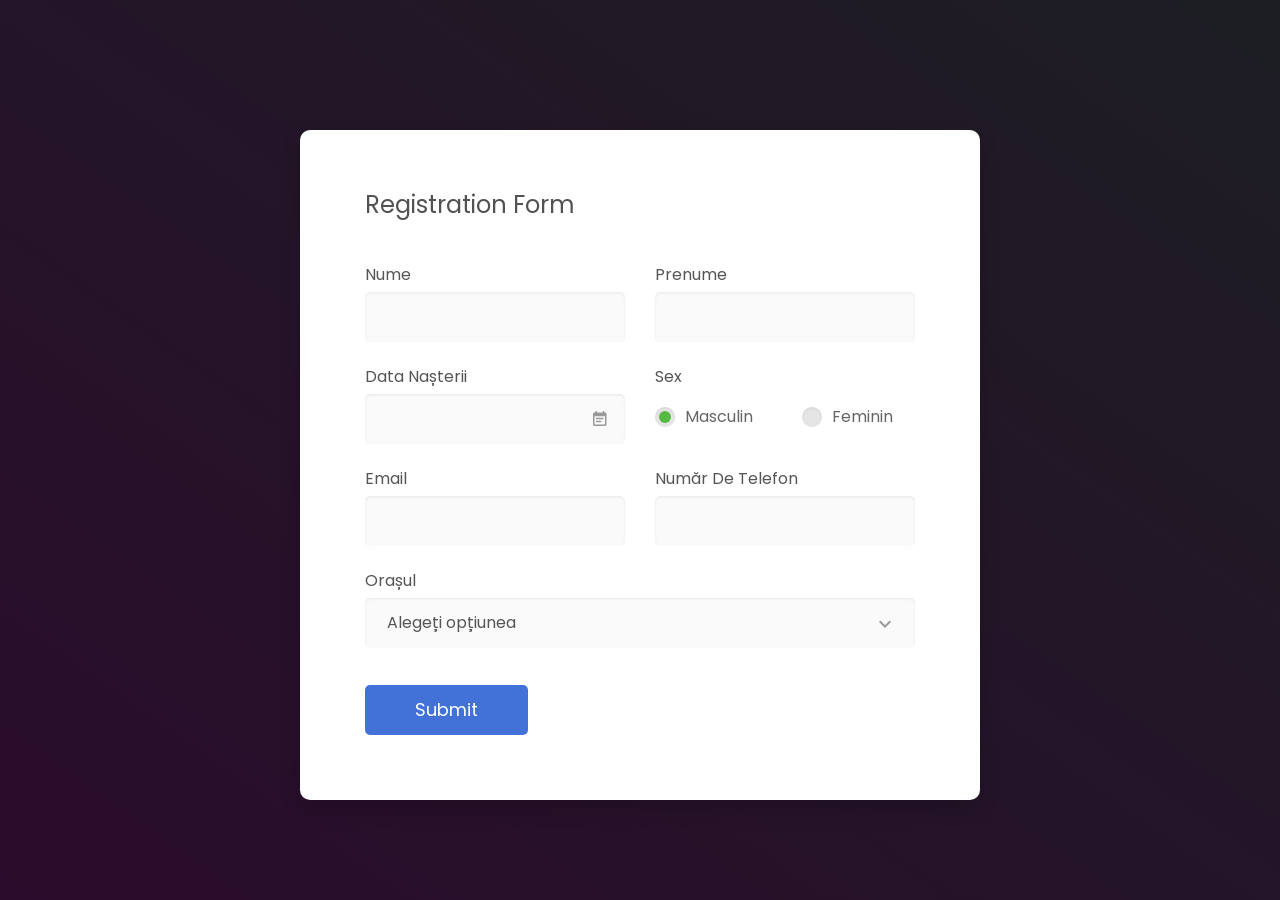
<file: login-page/index.html>
<!DOCTYPE html>
<html lang="en">

<head>
  <!-- Required meta tags-->
  <meta charset="UTF-8">
  <meta name="viewport" content="width=device-width, initial-scale=1, shrink-to-fit=no">
  <meta name="description" content="Colorlib Templates">
  <meta name="author" content="Colorlib">
  <meta name="keywords" content="Colorlib Templates">

  <!-- Title Page-->
  <title>Au Register Forms by Colorlib</title>

  <!-- Icons font CSS-->
  <link href="vendor/mdi-font/css/material-design-iconic-font.min.css" rel="stylesheet" media="all">
  <link href="vendor/font-awesome-4.7/css/font-awesome.min.css" rel="stylesheet" media="all">
  <!-- Font special for pages-->
  <link
      href="https://fonts.googleapis.com/css?family=Poppins:100,100i,200,200i,300,300i,400,400i,500,500i,600,600i,700,700i,800,800i,900,900i"
      rel="stylesheet">

  <!-- Vendor CSS-->
  <link href="vendor/select2/select2.min.css" rel="stylesheet" media="all">
  <link href="vendor/datepicker/daterangepicker.css" rel="stylesheet" media="all">

  <!-- Main CSS-->
  <link href="css/main.css" rel="stylesheet" media="all">
</head>

<body>
<div class="page-wrapper bg-gra-02 p-t-130 p-b-100 font-poppins">
  <div class="wrapper wrapper--w680">
    <div class="card card-4">
      <div class="card-body">
        <h2 class="title">Registration Form</h2>
        <form method="POST">
          <div class="row row-space">
            <div class="col-2">
              <div class="input-group">
                <label class="label">Nume</label>
                <input class="input--style-4" type="text" name="nume">
              </div>
            </div>
            <div class="col-2">
              <div class="input-group">
                <label class="label">Prenume</label>
                <input class="input--style-4" type="text" name="prenume">
              </div>
            </div>
          </div>
          <div class="row row-space">
            <div class="col-2">
              <div class="input-group">
                <label class="label">Data nașterii</label>
                <div class="input-group-icon">
                  <input class="input--style-4 js-datepicker" type="text" name="data_nasterii">
                  <i class="zmdi zmdi-calendar-note input-icon js-btn-calendar"></i>
                </div>
              </div>
            </div>
            <div class="col-2">
              <div class="input-group">
                <label class="label">Sex</label>
                <div class="p-t-10">
                  <label class="radio-container m-r-45">Masculin
                    <input type="radio" checked="checked" name="sex">
                    <span class="checkmark"></span>
                  </label>
                  <label class="radio-container">Feminin
                    <input type="radio" name="sex">
                    <span class="checkmark"></span>
                  </label>
                </div>
              </div>
            </div>
          </div>
          <div class="row row-space">
            <div class="col-2">
              <div class="input-group">
                <label class="label">Email</label>
                <input class="input--style-4" type="email" name="email">
              </div>
            </div>
            <div class="col-2">
              <div class="input-group">
                <label class="label">Număr de telefon</label>
                <input class="input--style-4" type="text" name="telefon">
              </div>
            </div>
          </div>
          <div class="input-group">
            <label class="label">Orașul</label>
            <div class="rs-select2 js-select-simple select--no-search">
              <select name="subiect">
                <option disabled="disabled" selected="selected">Alegeți opțiunea</option>
                <option>Chișinău</option>
                <option>Bălți</option>
                <option>Tiraspol</option>
                <option>Cahul</option>
                <option>Ungheni</option>
              </select>
              <div class="select-dropdown"></div>
            </div>
          </div>
          <div class="p-t-15">
            <button class="btn btn--radius-2 btn--blue" type="submit">Submit</button>
          </div>
        </form>
      </div>
    </div>
  </div>
</div>

<!-- Jquery JS-->
<script src="vendor/jquery/jquery.min.js"></script>
<!-- Vendor JS-->
<script src="vendor/select2/select2.min.js"></script>
<script src="vendor/datepicker/moment.min.js"></script>
<script src="vendor/datepicker/daterangepicker.js"></script>

<!-- Main JS-->
<script src="js/global.js"></script>

</body><!-- This templates was made by Colorlib (https://colorlib.com) -->

</html>
<!-- end document-->
</file>
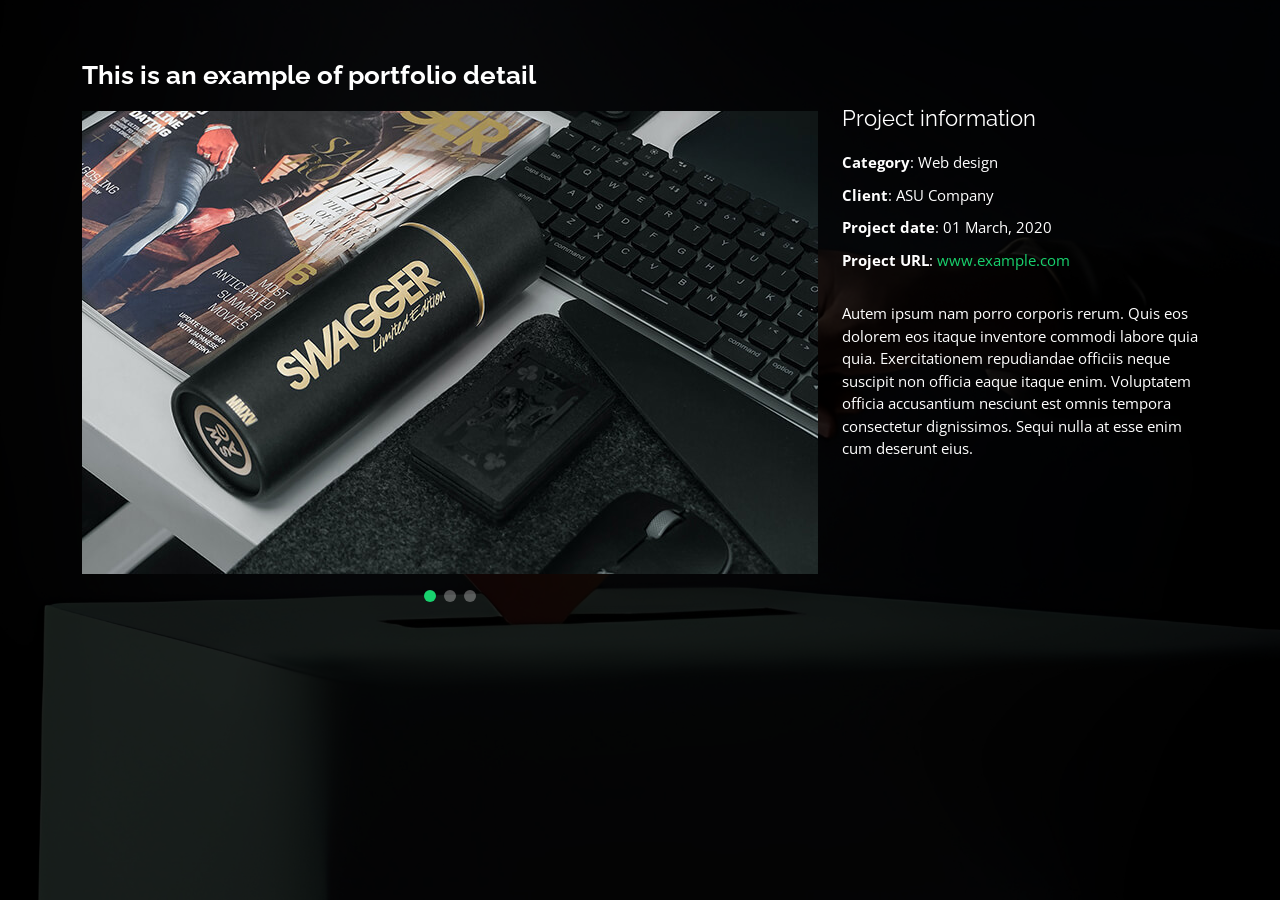
<file: portfolio-details.html>
<!DOCTYPE html>
<html lang="en">

<head>
  <meta charset="utf-8">
  <meta content="width=device-width, initial-scale=1.0" name="viewport">

  <title>Portfolio Details - Personal Bootstrap Template</title>
  <meta content="" name="description">
  <meta content="" name="keywords">

  <!-- Favicons -->
  <link href="assets/img/favicon.png" rel="icon">
  <link href="assets/img/favicon.png" rel="apple-touch-icon">

  <!-- Google Fonts -->
  <link href="https://fonts.googleapis.com/css?family=Open+Sans:300,300i,400,400i,600,600i,700,700i|Raleway:300,300i,400,400i,500,500i,600,600i,700,700i|Poppins:300,300i,400,400i,500,500i,600,600i,700,700i" rel="stylesheet">

  <!-- Vendor CSS Files -->
  <link href="assets/vendor/bootstrap/css/bootstrap.min.css" rel="stylesheet">
  <link href="assets/vendor/bootstrap-icons/bootstrap-icons.css" rel="stylesheet">
  <link href="assets/vendor/boxicons/css/boxicons.min.css" rel="stylesheet">
  <link href="assets/vendor/glightbox/css/glightbox.min.css" rel="stylesheet">
  <link href="assets/vendor/remixicon/remixicon.css" rel="stylesheet">
  <link href="assets/vendor/swiper/swiper-bundle.min.css" rel="stylesheet">

  <!-- Template Main CSS File -->
  <link href="assets/css/style.css" rel="stylesheet">

  <!-- =======================================================
  * Template Name: Personal
  * Updated: Mar 10 2023 with Bootstrap v5.2.3
  * Template URL: https://bootstrapmade.com/personal-free-resume-bootstrap-template/
  * Author: BootstrapMade.com
  * License: https://bootstrapmade.com/license/
  ======================================================== -->
</head>

<body>

  <main id="main">

    <!-- ======= Portfolio Details ======= -->
    <div id="portfolio-details" class="portfolio-details">
      <div class="container">

        <div class="row">

          <div class="col-lg-8">
            <h2 class="portfolio-title">This is an example of portfolio detail</h2>

            <div class="portfolio-details-slider swiper">
              <div class="swiper-wrapper align-items-center">

                <div class="swiper-slide">
                  <img src="assets/img/portfolio/portfolio-details-1.jpg" alt="">
                </div>

                <div class="swiper-slide">
                  <img src="assets/img/portfolio/portfolio-details-2.jpg" alt="">
                </div>

                <div class="swiper-slide">
                  <img src="assets/img/portfolio/portfolio-details-3.jpg" alt="">
                </div>

              </div>
              <div class="swiper-pagination"></div>
            </div>

          </div>

          <div class="col-lg-4 portfolio-info">
            <h3>Project information</h3>
            <ul>
              <li><strong>Category</strong>: Web design</li>
              <li><strong>Client</strong>: ASU Company</li>
              <li><strong>Project date</strong>: 01 March, 2020</li>
              <li><strong>Project URL</strong>: <a href="#">www.example.com</a></li>
            </ul>

            <p>
              Autem ipsum nam porro corporis rerum. Quis eos dolorem eos itaque inventore commodi labore quia quia. Exercitationem repudiandae officiis neque suscipit non officia eaque itaque enim. Voluptatem officia accusantium nesciunt est omnis tempora consectetur dignissimos. Sequi nulla at esse enim cum deserunt eius.
            </p>
          </div>

        </div>

      </div>
    </div><!-- End Portfolio Details -->

  </main><!-- End #main -->

  <div class="credits">
    <!-- All the links in the footer should remain intact. -->
    <!-- You can delete the links only if you purchased the pro version. -->
    <!-- Licensing information: https://bootstrapmade.com/license/ -->
    <!-- Purchase the pro version with working PHP/AJAX contact form: https://bootstrapmade.com/personal-free-resume-bootstrap-template/ -->
  </div>

  <!-- Vendor JS Files -->
  <script src="assets/vendor/purecounter/purecounter_vanilla.js"></script>
  <script src="assets/vendor/bootstrap/js/bootstrap.bundle.min.js"></script>
  <script src="assets/vendor/glightbox/js/glightbox.min.js"></script>
  <script src="assets/vendor/isotope-layout/isotope.pkgd.min.js"></script>
  <script src="assets/vendor/swiper/swiper-bundle.min.js"></script>
  <script src="assets/vendor/waypoints/noframework.waypoints.js"></script>
  <script src="assets/vendor/php-email-form/validate.js"></script>

  <!-- Template Main JS File -->
  <script src="assets/js/main.js"></script>

</body>

</html>
</file>
<file: login-page/vendor/datepicker/daterangepicker.css>
.daterangepicker {
  position: absolute;
  color: inherit;
  background-color: #fff;
  border-radius: 4px;
  width: 278px;
  padding: 4px;
  margin-top: 1px;
  top: 100px;
  left: 20px;
  /* Calendars */ }
  .daterangepicker:before, .daterangepicker:after {
    position: absolute;
    display: inline-block;
    border-bottom-color: rgba(0, 0, 0, 0.2);
    content: ''; }
  .daterangepicker:before {
    top: -7px;
    border-right: 7px solid transparent;
    border-left: 7px solid transparent;
    border-bottom: 7px solid #ccc; }
  .daterangepicker:after {
    top: -6px;
    border-right: 6px solid transparent;
    border-bottom: 6px solid #fff;
    border-left: 6px solid transparent; }
  .daterangepicker.opensleft:before {
    right: 9px; }
  .daterangepicker.opensleft:after {
    right: 10px; }
  .daterangepicker.openscenter:before {
    left: 0;
    right: 0;
    width: 0;
    margin-left: auto;
    margin-right: auto; }
  .daterangepicker.openscenter:after {
    left: 0;
    right: 0;
    width: 0;
    margin-left: auto;
    margin-right: auto; }
  .daterangepicker.opensright:before {
    left: 9px; }
  .daterangepicker.opensright:after {
    left: 10px; }
  .daterangepicker.dropup {
    margin-top: -5px; }
    .daterangepicker.dropup:before {
      top: initial;
      bottom: -7px;
      border-bottom: initial;
      border-top: 7px solid #ccc; }
    .daterangepicker.dropup:after {
      top: initial;
      bottom: -6px;
      border-bottom: initial;
      border-top: 6px solid #fff; }
  .daterangepicker.dropdown-menu {
    max-width: none;
    z-index: 3001; }
  .daterangepicker.single .ranges, .daterangepicker.single .calendar {
    float: none; }
  .daterangepicker.show-calendar .calendar {
    display: block; }
  .daterangepicker .calendar {
    display: none;
    max-width: 270px;
    margin: 4px; }
    .daterangepicker .calendar.single .calendar-table {
      border: none; }
    .daterangepicker .calendar th, .daterangepicker .calendar td {
      white-space: nowrap;
      text-align: center;
      min-width: 32px; }
  .daterangepicker .calendar-table {
    border: 1px solid #fff;
    padding: 4px;
    border-radius: 4px;
    background-color: #fff; }
  .daterangepicker table {
    width: 100%;
    margin: 0; }
  .daterangepicker td, .daterangepicker th {
    text-align: center;
    width: 20px;
    height: 20px;
    border-radius: 4px;
    border: 1px solid transparent;
    white-space: nowrap;
    cursor: pointer; }
    .daterangepicker td.available:hover, .daterangepicker th.available:hover {
      background-color: #eee;
      border-color: transparent;
      color: inherit; }
    .daterangepicker td.week, .daterangepicker th.week {
      font-size: 80%;
      color: #ccc; }
  .daterangepicker td.off, .daterangepicker td.off.in-range, .daterangepicker td.off.start-date, .daterangepicker td.off.end-date {
    background-color: #fff;
    border-color: transparent;
    color: #999; }
  .daterangepicker td.in-range {
    background-color: #ebf4f8;
    border-color: transparent;
    color: #000;
    border-radius: 0; }
  .daterangepicker td.start-date {
    border-radius: 4px 0 0 4px; }
  .daterangepicker td.end-date {
    border-radius: 0 4px 4px 0; }
  .daterangepicker td.start-date.end-date {
    border-radius: 4px; }
  .daterangepicker td.active, .daterangepicker td.active:hover {
    background-color: #357ebd;
    border-color: transparent;
    color: #fff; }
  .daterangepicker th.month {
    width: auto; }
  .daterangepicker td.disabled, .daterangepicker option.disabled {
    color: #999;
    cursor: not-allowed;
    text-decoration: line-through; }
  .daterangepicker select.monthselect, .daterangepicker select.yearselect {
    font-size: 12px;
    padding: 1px;
    height: auto;
    margin: 0;
    cursor: default; }
  .daterangepicker select.monthselect {
    margin-right: 2%;
    width: 56%; }
  .daterangepicker select.yearselect {
    width: 40%; }
  .daterangepicker select.hourselect, .daterangepicker select.minuteselect, .daterangepicker select.secondselect, .daterangepicker select.ampmselect {
    width: 50px;
    margin-bottom: 0; }
  .daterangepicker .input-mini {
    border: 1px solid #ccc;
    border-radius: 4px;
    color: #555;
    height: 30px;
    line-height: 30px;
    display: block;
    vertical-align: middle;
    margin: 0 0 5px 0;
    padding: 0 6px 0 28px;
    width: 100%; }
    .daterangepicker .input-mini.active {
      border: 1px solid #08c;
      border-radius: 4px; }
  .daterangepicker .daterangepicker_input {
    position: relative; }
    .daterangepicker .daterangepicker_input i {
      position: absolute;
      left: 8px;
      top: 8px; }
  .daterangepicker.rtl .input-mini {
    padding-right: 28px;
    padding-left: 6px; }
  .daterangepicker.rtl .daterangepicker_input i {
    left: auto;
    right: 8px; }
  .daterangepicker .calendar-time {
    text-align: center;
    margin: 5px auto;
    line-height: 30px;
    position: relative;
    padding-left: 28px; }
    .daterangepicker .calendar-time select.disabled {
      color: #ccc;
      cursor: not-allowed; }

.ranges {
  font-size: 11px;
  float: none;
  margin: 4px;
  text-align: left; }
  .ranges ul {
    list-style: none;
    margin: 0 auto;
    padding: 0;
    width: 100%; }
  .ranges li {
    font-size: 13px;
    background-color: #f5f5f5;
    border: 1px solid #f5f5f5;
    border-radius: 4px;
    color: #08c;
    padding: 3px 12px;
    margin-bottom: 8px;
    cursor: pointer; }
    .ranges li:hover {
      background-color: #08c;
      border: 1px solid #08c;
      color: #fff; }
    .ranges li.active {
      background-color: #08c;
      border: 1px solid #08c;
      color: #fff; }

/*  Larger Screen Styling */
@media (min-width: 564px) {
  .daterangepicker {
    width: auto; }
    .daterangepicker .ranges ul {
      width: 160px; }
    .daterangepicker.single .ranges ul {
      width: 100%; }
    .daterangepicker.single .calendar.left {
      clear: none; }
    .daterangepicker.single.ltr .ranges, .daterangepicker.single.ltr .calendar {
      float: left; }
    .daterangepicker.single.rtl .ranges, .daterangepicker.single.rtl .calendar {
      float: right; }
    .daterangepicker.ltr {
      direction: ltr;
      text-align: left; }
      .daterangepicker.ltr .calendar.left {
        clear: left;
        margin-right: 0; }
        .daterangepicker.ltr .calendar.left .calendar-table {
          border-right: none;
          border-top-right-radius: 0;
          border-bottom-right-radius: 0; }
      .daterangepicker.ltr .calendar.right {
        margin-left: 0; }
        .daterangepicker.ltr .calendar.right .calendar-table {
          border-left: none;
          border-top-left-radius: 0;
          border-bottom-left-radius: 0; }
      .daterangepicker.ltr .left .daterangepicker_input {
        padding-right: 12px; }
      .daterangepicker.ltr .calendar.left .calendar-table {
        padding-right: 12px; }
      .daterangepicker.ltr .ranges, .daterangepicker.ltr .calendar {
        float: left; }
    .daterangepicker.rtl {
      direction: rtl;
      text-align: right; }
      .daterangepicker.rtl .calendar.left {
        clear: right;
        margin-left: 0; }
        .daterangepicker.rtl .calendar.left .calendar-table {
          border-left: none;
          border-top-left-radius: 0;
          border-bottom-left-radius: 0; }
      .daterangepicker.rtl .calendar.right {
        margin-right: 0; }
        .daterangepicker.rtl .calendar.right .calendar-table {
          border-right: none;
          border-top-right-radius: 0;
          border-bottom-right-radius: 0; }
      .daterangepicker.rtl .left .daterangepicker_input {
        padding-left: 12px; }
      .daterangepicker.rtl .calendar.left .calendar-table {
        padding-left: 12px; }
      .daterangepicker.rtl .ranges, .daterangepicker.rtl .calendar {
        text-align: right;
        float: right; } }
@media (min-width: 730px) {
  .daterangepicker .ranges {
    width: auto; }
  .daterangepicker.ltr .ranges {
    float: left; }
  .daterangepicker.rtl .ranges {
    float: right; }
  .daterangepicker .calendar.left {
    clear: none !important; } }
</file>
<file: login-page/css/main.css>
/* ==========================================================================
   #FONT
   ========================================================================== */
.font-robo {
  font-family: "Roboto", "Arial", "Helvetica Neue", sans-serif;
}

.font-poppins {
  font-family: "Poppins", "Arial", "Helvetica Neue", sans-serif;
}

/* ==========================================================================
   #GRID
   ========================================================================== */
.row {
  display: -webkit-box;
  display: -webkit-flex;
  display: -moz-box;
  display: -ms-flexbox;
  display: flex;
  -webkit-flex-wrap: wrap;
  -ms-flex-wrap: wrap;
  flex-wrap: wrap;
}

.row-space {
  -webkit-box-pack: justify;
  -webkit-justify-content: space-between;
  -moz-box-pack: justify;
  -ms-flex-pack: justify;
  justify-content: space-between;
}

.col-2 {
  width: -webkit-calc((100% - 30px) / 2);
  width: -moz-calc((100% - 30px) / 2);
  width: calc((100% - 30px) / 2);
}

@media (max-width: 767px) {
  .col-2 {
    width: 100%;
  }
}

/* ==========================================================================
   #BOX-SIZING
   ========================================================================== */
/**
 * More sensible default box-sizing:
 * css-tricks.com/inheriting-box-sizing-probably-slightly-better-best-practice
 */
html {
  -webkit-box-sizing: border-box;
  -moz-box-sizing: border-box;
  box-sizing: border-box;
}

* {
  padding: 0;
  margin: 0;
}

*, *:before, *:after {
  -webkit-box-sizing: inherit;
  -moz-box-sizing: inherit;
  box-sizing: inherit;
}

/* ==========================================================================
   #RESET
   ========================================================================== */
/**
 * A very simple reset that sits on top of Normalize.css.
 */
body,
h1, h2, h3, h4, h5, h6,
blockquote, p, pre,
dl, dd, ol, ul,
figure,
hr,
fieldset, legend {
  margin: 0;
  padding: 0;
}

/**
 * Remove trailing margins from nested lists.
 */
li > ol,
li > ul {
  margin-bottom: 0;
}

/**
 * Remove default table spacing.
 */
table {
  border-collapse: collapse;
  border-spacing: 0;
}

/**
 * 1. Reset Chrome and Firefox behaviour which sets a `min-width: min-content;`
 *    on fieldsets.
 */
fieldset {
  min-width: 0;
  /* [1] */
  border: 0;
}

button {
  outline: none;
  background: none;
  border: none;
}

/* ==========================================================================
   #PAGE WRAPPER
   ========================================================================== */
.page-wrapper {
  min-height: 100vh;
}

body {
  font-family: "Poppins", "Arial", "Helvetica Neue", sans-serif;
  font-weight: 400;
  font-size: 14px;
}

h1, h2, h3, h4, h5, h6 {
  font-weight: 400;
}

h1 {
  font-size: 36px;
}

h2 {
  font-size: 30px;
}

h3 {
  font-size: 24px;
}

h4 {
  font-size: 18px;
}

h5 {
  font-size: 15px;
}

h6 {
  font-size: 13px;
}

/* ==========================================================================
   #BACKGROUND
   ========================================================================== */
.bg-blue {
  background: #19263d;
}

.bg-red {
  background: #3c131e;
}

.bg-gra-01 {
  background: -webkit-gradient(linear, left bottom, left top, from(#3f1e3e), to(#1c2129));
  background: -webkit-linear-gradient(bottom, #3f1e3e 0%, #1c2129 100%);
  background: -moz-linear-gradient(bottom, #3f1e3e 0%, #1c2129 100%);
  background: -o-linear-gradient(bottom, #3f1e3e 0%, #1c2129 100%);
  background: linear-gradient(to top, #3f1e3e 0%, #1c2129 100%);
}

.bg-gra-02 {
  background: -webkit-gradient(linear, left bottom, right top, from(#2a0b2b), to(#1d1e24));
  background: -webkit-linear-gradient(bottom left, #2a0b2b 0%, #1d1e24 100%);
  background: -moz-linear-gradient(bottom left, #2a0b2b 0%, #1d1e24 100%);
  background: -o-linear-gradient(bottom left, #2a0b2b 0%, #1d1e24 100%);
  background: linear-gradient(to top right, #2a0b2b 0%, #1d1e24 100%);
}



/* ==========================================================================
   #SPACING
   ========================================================================== */
.p-t-100 {
  padding-top: 100px;
}

.p-t-130 {
  padding-top: 130px;
}

.p-t-180 {
  padding-top: 180px;
}

.p-t-20 {
  padding-top: 20px;
}

.p-t-15 {
  padding-top: 15px;
}

.p-t-10 {
  padding-top: 10px;
}

.p-t-30 {
  padding-top: 30px;
}

.p-b-100 {
  padding-bottom: 100px;
}

.m-r-45 {
  margin-right: 45px;
}

/* ==========================================================================
   #WRAPPER
   ========================================================================== */
.wrapper {
  margin: 0 auto;
}

.wrapper--w960 {
  max-width: 960px;
}

.wrapper--w780 {
  max-width: 780px;
}

.wrapper--w680 {
  max-width: 680px;
}

/* ==========================================================================
   #BUTTON
   ========================================================================== */
.btn {
  display: inline-block;
  line-height: 50px;
  padding: 0 50px;
  -webkit-transition: all 0.4s ease;
  -o-transition: all 0.4s ease;
  -moz-transition: all 0.4s ease;
  transition: all 0.4s ease;
  cursor: pointer;
  font-size: 18px;
  color: #fff;
  font-family: "Poppins", "Arial", "Helvetica Neue", sans-serif;
}

.btn--radius {
  -webkit-border-radius: 3px;
  -moz-border-radius: 3px;
  border-radius: 3px;
}

.btn--radius-2 {
  -webkit-border-radius: 5px;
  -moz-border-radius: 5px;
  border-radius: 5px;
}

.btn--pill {
  -webkit-border-radius: 20px;
  -moz-border-radius: 20px;
  border-radius: 20px;
}

.btn--green {
  background: #57b846;
}

.btn--green:hover {
  background: #4dae3c;
}

.btn--blue {
  background: #4272d7;
}

.btn--blue:hover {
  background: #3868cd;
}

/* ==========================================================================
   #DATE PICKER
   ========================================================================== */
td.active {
  background-color: #2c6ed5;
}

input[type="date" i] {
  padding: 14px;
}

.table-condensed td, .table-condensed th {
  font-size: 14px;
  font-family: "Roboto", "Arial", "Helvetica Neue", sans-serif;
  font-weight: 400;
}

.daterangepicker td {
  width: 40px;
  height: 30px;
}

.daterangepicker {
  border: none;
  -webkit-box-shadow: 0px 8px 20px 0px rgba(0, 0, 0, 0.15);
  -moz-box-shadow: 0px 8px 20px 0px rgba(0, 0, 0, 0.15);
  box-shadow: 0px 8px 20px 0px rgba(0, 0, 0, 0.15);
  display: none;
  border: 1px solid #e0e0e0;
  margin-top: 5px;
}

.daterangepicker::after, .daterangepicker::before {
  display: none;
}

.daterangepicker thead tr th {
  padding: 10px 0;
}

.daterangepicker .table-condensed th select {
  border: 1px solid #ccc;
  -webkit-border-radius: 3px;
  -moz-border-radius: 3px;
  border-radius: 3px;
  font-size: 14px;
  padding: 5px;
  outline: none;
}

/* ==========================================================================
   #FORM
   ========================================================================== */
input {
  outline: none;
  margin: 0;
  border: none;
  -webkit-box-shadow: none;
  -moz-box-shadow: none;
  box-shadow: none;
  width: 100%;
  font-size: 14px;
  font-family: inherit;
}

.input--style-4 {
  line-height: 50px;
  background: #fafafa;
  -webkit-box-shadow: inset 0px 1px 3px 0px rgba(0, 0, 0, 0.08);
  -moz-box-shadow: inset 0px 1px 3px 0px rgba(0, 0, 0, 0.08);
  box-shadow: inset 0px 1px 3px 0px rgba(0, 0, 0, 0.08);
  -webkit-border-radius: 5px;
  -moz-border-radius: 5px;
  border-radius: 5px;
  padding: 0 20px;
  font-size: 16px;
  color: #666;
  -webkit-transition: all 0.4s ease;
  -o-transition: all 0.4s ease;
  -moz-transition: all 0.4s ease;
  transition: all 0.4s ease;
}

.input--style-4::-webkit-input-placeholder {
  /* WebKit, Blink, Edge */
  color: #666;
}

.input--style-4:-moz-placeholder {
  /* Mozilla Firefox 4 to 18 */
  color: #666;
  opacity: 1;
}

.input--style-4::-moz-placeholder {
  /* Mozilla Firefox 19+ */
  color: #666;
  opacity: 1;
}

.input--style-4:-ms-input-placeholder {
  /* Internet Explorer 10-11 */
  color: #666;
}

.input--style-4:-ms-input-placeholder {
  /* Microsoft Edge */
  color: #666;
}

.label {
  font-size: 16px;
  color: #555;
  text-transform: capitalize;
  display: block;
  margin-bottom: 5px;
}

.radio-container {
  display: inline-block;
  position: relative;
  padding-left: 30px;
  cursor: pointer;
  font-size: 16px;
  color: #666;
  -webkit-user-select: none;
  -moz-user-select: none;
  -ms-user-select: none;
  user-select: none;
}

.radio-container input {
  position: absolute;
  opacity: 0;
  cursor: pointer;
}

.radio-container input:checked ~ .checkmark {
  background-color: #e5e5e5;
}

.radio-container input:checked ~ .checkmark:after {
  display: block;
}

.radio-container .checkmark:after {
  top: 50%;
  left: 50%;
  -webkit-transform: translate(-50%, -50%);
  -moz-transform: translate(-50%, -50%);
  -ms-transform: translate(-50%, -50%);
  -o-transform: translate(-50%, -50%);
  transform: translate(-50%, -50%);
  width: 12px;
  height: 12px;
  -webkit-border-radius: 50%;
  -moz-border-radius: 50%;
  border-radius: 50%;
  background: #57b846;
}

.checkmark {
  position: absolute;
  top: 50%;
  -webkit-transform: translateY(-50%);
  -moz-transform: translateY(-50%);
  -ms-transform: translateY(-50%);
  -o-transform: translateY(-50%);
  transform: translateY(-50%);
  left: 0;
  height: 20px;
  width: 20px;
  background-color: #e5e5e5;
  -webkit-border-radius: 50%;
  -moz-border-radius: 50%;
  border-radius: 50%;
  -webkit-box-shadow: inset 0px 1px 3px 0px rgba(0, 0, 0, 0.08);
  -moz-box-shadow: inset 0px 1px 3px 0px rgba(0, 0, 0, 0.08);
  box-shadow: inset 0px 1px 3px 0px rgba(0, 0, 0, 0.08);
}

.checkmark:after {
  content: "";
  position: absolute;
  display: none;
}

.input-group {
  position: relative;
  margin-bottom: 22px;
}

.input-group-icon {
  position: relative;
}

.input-icon {
  position: absolute;
  font-size: 18px;
  color: #999;
  right: 18px;
  top: 50%;
  -webkit-transform: translateY(-50%);
  -moz-transform: translateY(-50%);
  -ms-transform: translateY(-50%);
  -o-transform: translateY(-50%);
  transform: translateY(-50%);
  cursor: pointer;
}

/* ==========================================================================
   #SELECT2
   ========================================================================== */
.select--no-search .select2-search {
  display: none !important;
}

.rs-select2 .select2-container {
  width: 100% !important;
  outline: none;
  background: #fafafa;
  -webkit-box-shadow: inset 0px 1px 3px 0px rgba(0, 0, 0, 0.08);
  -moz-box-shadow: inset 0px 1px 3px 0px rgba(0, 0, 0, 0.08);
  box-shadow: inset 0px 1px 3px 0px rgba(0, 0, 0, 0.08);
  -webkit-border-radius: 5px;
  -moz-border-radius: 5px;
  border-radius: 5px;
}

.rs-select2 .select2-container .select2-selection--single {
  outline: none;
  border: none;
  height: 50px;
  background: transparent;
}

.rs-select2 .select2-container .select2-selection--single .select2-selection__rendered {
  line-height: 50px;
  padding-left: 0;
  color: #555;
  font-size: 16px;
  font-family: inherit;
  padding-left: 22px;
  padding-right: 50px;
}

.rs-select2 .select2-container .select2-selection--single .select2-selection__arrow {
  height: 50px;
  right: 20px;
  display: -webkit-box;
  display: -webkit-flex;
  display: -moz-box;
  display: -ms-flexbox;
  display: flex;
  -webkit-box-pack: center;
  -webkit-justify-content: center;
  -moz-box-pack: center;
  -ms-flex-pack: center;
  justify-content: center;
  -webkit-box-align: center;
  -webkit-align-items: center;
  -moz-box-align: center;
  -ms-flex-align: center;
  align-items: center;
}

.rs-select2 .select2-container .select2-selection--single .select2-selection__arrow b {
  display: none;
}

.rs-select2 .select2-container .select2-selection--single .select2-selection__arrow:after {
  font-family: "Material-Design-Iconic-Font";
  content: '\f2f9';
  font-size: 24px;
  color: #999;
  -webkit-transition: all 0.4s ease;
  -o-transition: all 0.4s ease;
  -moz-transition: all 0.4s ease;
  transition: all 0.4s ease;
}

.rs-select2 .select2-container.select2-container--open .select2-selection--single .select2-selection__arrow::after {
  -webkit-transform: rotate(-180deg);
  -moz-transform: rotate(-180deg);
  -ms-transform: rotate(-180deg);
  -o-transform: rotate(-180deg);
  transform: rotate(-180deg);
}

.select2-container--open .select2-dropdown--below {
  border: none;
  -webkit-border-radius: 3px;
  -moz-border-radius: 3px;
  border-radius: 3px;
  -webkit-box-shadow: 0px 8px 20px 0px rgba(0, 0, 0, 0.15);
  -moz-box-shadow: 0px 8px 20px 0px rgba(0, 0, 0, 0.15);
  box-shadow: 0px 8px 20px 0px rgba(0, 0, 0, 0.15);
  border: 1px solid #e0e0e0;
  margin-top: 5px;
  overflow: hidden;
}

.select2-container--default .select2-results__option {
  padding-left: 22px;
}

/* ==========================================================================
   #TITLE
   ========================================================================== */
.title {
  font-size: 24px;
  color: #525252;
  font-weight: 400;
  margin-bottom: 40px;
}

/* ==========================================================================
   #CARD
   ========================================================================== */
.card {
  -webkit-border-radius: 3px;
  -moz-border-radius: 3px;
  border-radius: 3px;
  background: #fff;
  z-index: 5;
}

.card-4 {
  background: #fff;
  -webkit-border-radius: 10px;
  -moz-border-radius: 10px;
  border-radius: 10px;
  -webkit-box-shadow: 0px 8px 20px 0px rgba(0, 0, 0, 0.15);
  -moz-box-shadow: 0px 8px 20px 0px rgba(0, 0, 0, 0.15);
  box-shadow: 0px 8px 20px 0px rgba(0, 0, 0, 0.15);
}

.card-4 .card-body {
  padding: 57px 65px;
  padding-bottom: 65px;
}

@media (max-width: 767px) {
  .card-4 .card-body {
    padding: 50px 40px;
  }
}
</file>
<file: login-page/vendor/mdi-font/css/material-design-iconic-font.min.css>
@font-face{font-family:Material-Design-Iconic-Font;src:url(../fonts/Material-Design-Iconic-Font.woff2?v=2.2.0) format('woff2'),url(../fonts/Material-Design-Iconic-Font.woff?v=2.2.0) format('woff'),url(../fonts/Material-Design-Iconic-Font.ttf?v=2.2.0) format('truetype')}.zmdi{display:inline-block;font:normal normal normal 14px/1 'Material-Design-Iconic-Font';font-size:inherit;text-rendering:auto;-webkit-font-smoothing:antialiased;-moz-osx-font-smoothing:grayscale}.zmdi-hc-lg{font-size:1.33333333em;line-height:.75em;vertical-align:-15%}.zmdi-hc-2x{font-size:2em}.zmdi-hc-3x{font-size:3em}.zmdi-hc-4x{font-size:4em}.zmdi-hc-5x{font-size:5em}.zmdi-hc-fw{width:1.28571429em;text-align:center}.zmdi-hc-ul{padding-left:0;margin-left:2.14285714em;list-style-type:none}.zmdi-hc-ul>li{position:relative}.zmdi-hc-li{position:absolute;left:-2.14285714em;width:2.14285714em;top:.14285714em;text-align:center}.zmdi-hc-li.zmdi-hc-lg{left:-1.85714286em}.zmdi-hc-border{padding:.1em .25em;border:solid .1em #9e9e9e;border-radius:2px}.zmdi-hc-border-circle{padding:.1em .25em;border:solid .1em #9e9e9e;border-radius:50%}.zmdi.pull-left{float:left;margin-right:.15em}.zmdi.pull-right{float:right;margin-left:.15em}.zmdi-hc-spin{-webkit-animation:zmdi-spin 1.5s infinite linear;animation:zmdi-spin 1.5s infinite linear}.zmdi-hc-spin-reverse{-webkit-animation:zmdi-spin-reverse 1.5s infinite linear;animation:zmdi-spin-reverse 1.5s infinite linear}@-webkit-keyframes zmdi-spin{0%{-webkit-transform:rotate(0deg);transform:rotate(0deg)}100%{-webkit-transform:rotate(359deg);transform:rotate(359deg)}}@keyframes zmdi-spin{0%{-webkit-transform:rotate(0deg);transform:rotate(0deg)}100%{-webkit-transform:rotate(359deg);transform:rotate(359deg)}}@-webkit-keyframes zmdi-spin-reverse{0%{-webkit-transform:rotate(0deg);transform:rotate(0deg)}100%{-webkit-transform:rotate(-359deg);transform:rotate(-359deg)}}@keyframes zmdi-spin-reverse{0%{-webkit-transform:rotate(0deg);transform:rotate(0deg)}100%{-webkit-transform:rotate(-359deg);transform:rotate(-359deg)}}.zmdi-hc-rotate-90{-webkit-transform:rotate(90deg);-ms-transform:rotate(90deg);transform:rotate(90deg)}.zmdi-hc-rotate-180{-webkit-transform:rotate(180deg);-ms-transform:rotate(180deg);transform:rotate(180deg)}.zmdi-hc-rotate-270{-webkit-transform:rotate(270deg);-ms-transform:rotate(270deg);transform:rotate(270deg)}.zmdi-hc-flip-horizontal{-webkit-transform:scale(-1,1);-ms-transform:scale(-1,1);transform:scale(-1,1)}.zmdi-hc-flip-vertical{-webkit-transform:scale(1,-1);-ms-transform:scale(1,-1);transform:scale(1,-1)}.zmdi-hc-stack{position:relative;display:inline-block;width:2em;height:2em;line-height:2em;vertical-align:middle}.zmdi-hc-stack-1x,.zmdi-hc-stack-2x{position:absolute;left:0;width:100%;text-align:center}.zmdi-hc-stack-1x{line-height:inherit}.zmdi-hc-stack-2x{font-size:2em}.zmdi-hc-inverse{color:#fff}.zmdi-3d-rotation:before{content:'\f101'}.zmdi-airplane-off:before{content:'\f102'}.zmdi-airplane:before{content:'\f103'}.zmdi-album:before{content:'\f104'}.zmdi-archive:before{content:'\f105'}.zmdi-assignment-account:before{content:'\f106'}.zmdi-assignment-alert:before{content:'\f107'}.zmdi-assignment-check:before{content:'\f108'}.zmdi-assignment-o:before{content:'\f109'}.zmdi-assignment-return:before{content:'\f10a'}.zmdi-assignment-returned:before{content:'\f10b'}.zmdi-assignment:before{content:'\f10c'}.zmdi-attachment-alt:before{content:'\f10d'}.zmdi-attachment:before{content:'\f10e'}.zmdi-audio:before{content:'\f10f'}.zmdi-badge-check:before{content:'\f110'}.zmdi-balance-wallet:before{content:'\f111'}.zmdi-balance:before{content:'\f112'}.zmdi-battery-alert:before{content:'\f113'}.zmdi-battery-flash:before{content:'\f114'}.zmdi-battery-unknown:before{content:'\f115'}.zmdi-battery:before{content:'\f116'}.zmdi-bike:before{content:'\f117'}.zmdi-block-alt:before{content:'\f118'}.zmdi-block:before{content:'\f119'}.zmdi-boat:before{content:'\f11a'}.zmdi-book-image:before{content:'\f11b'}.zmdi-book:before{content:'\f11c'}.zmdi-bookmark-outline:before{content:'\f11d'}.zmdi-bookmark:before{content:'\f11e'}.zmdi-brush:before{content:'\f11f'}.zmdi-bug:before{content:'\f120'}.zmdi-bus:before{content:'\f121'}.zmdi-cake:before{content:'\f122'}.zmdi-car-taxi:before{content:'\f123'}.zmdi-car-wash:before{content:'\f124'}.zmdi-car:before{content:'\f125'}.zmdi-card-giftcard:before{content:'\f126'}.zmdi-card-membership:before{content:'\f127'}.zmdi-card-travel:before{content:'\f128'}.zmdi-card:before{content:'\f129'}.zmdi-case-check:before{content:'\f12a'}.zmdi-case-download:before{content:'\f12b'}.zmdi-case-play:before{content:'\f12c'}.zmdi-case:before{content:'\f12d'}.zmdi-cast-connected:before{content:'\f12e'}.zmdi-cast:before{content:'\f12f'}.zmdi-chart-donut:before{content:'\f130'}.zmdi-chart:before{content:'\f131'}.zmdi-city-alt:before{content:'\f132'}.zmdi-city:before{content:'\f133'}.zmdi-close-circle-o:before{content:'\f134'}.zmdi-close-circle:before{content:'\f135'}.zmdi-close:before{content:'\f136'}.zmdi-cocktail:before{content:'\f137'}.zmdi-code-setting:before{content:'\f138'}.zmdi-code-smartphone:before{content:'\f139'}.zmdi-code:before{content:'\f13a'}.zmdi-coffee:before{content:'\f13b'}.zmdi-collection-bookmark:before{content:'\f13c'}.zmdi-collection-case-play:before{content:'\f13d'}.zmdi-collection-folder-image:before{content:'\f13e'}.zmdi-collection-image-o:before{content:'\f13f'}.zmdi-collection-image:before{content:'\f140'}.zmdi-collection-item-1:before{content:'\f141'}.zmdi-collection-item-2:before{content:'\f142'}.zmdi-collection-item-3:before{content:'\f143'}.zmdi-collection-item-4:before{content:'\f144'}.zmdi-collection-item-5:before{content:'\f145'}.zmdi-collection-item-6:before{content:'\f146'}.zmdi-collection-item-7:before{content:'\f147'}.zmdi-collection-item-8:before{content:'\f148'}.zmdi-collection-item-9-plus:before{content:'\f149'}.zmdi-collection-item-9:before{content:'\f14a'}.zmdi-collection-item:before{content:'\f14b'}.zmdi-collection-music:before{content:'\f14c'}.zmdi-collection-pdf:before{content:'\f14d'}.zmdi-collection-plus:before{content:'\f14e'}.zmdi-collection-speaker:before{content:'\f14f'}.zmdi-collection-text:before{content:'\f150'}.zmdi-collection-video:before{content:'\f151'}.zmdi-compass:before{content:'\f152'}.zmdi-cutlery:before{content:'\f153'}.zmdi-delete:before{content:'\f154'}.zmdi-dialpad:before{content:'\f155'}.zmdi-dns:before{content:'\f156'}.zmdi-drink:before{content:'\f157'}.zmdi-edit:before{content:'\f158'}.zmdi-email-open:before{content:'\f159'}.zmdi-email:before{content:'\f15a'}.zmdi-eye-off:before{content:'\f15b'}.zmdi-eye:before{content:'\f15c'}.zmdi-eyedropper:before{content:'\f15d'}.zmdi-favorite-outline:before{content:'\f15e'}.zmdi-favorite:before{content:'\f15f'}.zmdi-filter-list:before{content:'\f160'}.zmdi-fire:before{content:'\f161'}.zmdi-flag:before{content:'\f162'}.zmdi-flare:before{content:'\f163'}.zmdi-flash-auto:before{content:'\f164'}.zmdi-flash-off:before{content:'\f165'}.zmdi-flash:before{content:'\f166'}.zmdi-flip:before{content:'\f167'}.zmdi-flower-alt:before{content:'\f168'}.zmdi-flower:before{content:'\f169'}.zmdi-font:before{content:'\f16a'}.zmdi-fullscreen-alt:before{content:'\f16b'}.zmdi-fullscreen-exit:before{content:'\f16c'}.zmdi-fullscreen:before{content:'\f16d'}.zmdi-functions:before{content:'\f16e'}.zmdi-gas-station:before{content:'\f16f'}.zmdi-gesture:before{content:'\f170'}.zmdi-globe-alt:before{content:'\f171'}.zmdi-globe-lock:before{content:'\f172'}.zmdi-globe:before{content:'\f173'}.zmdi-graduation-cap:before{content:'\f174'}.zmdi-home:before{content:'\f175'}.zmdi-hospital-alt:before{content:'\f176'}.zmdi-hospital:before{content:'\f177'}.zmdi-hotel:before{content:'\f178'}.zmdi-hourglass-alt:before{content:'\f179'}.zmdi-hourglass-outline:before{content:'\f17a'}.zmdi-hourglass:before{content:'\f17b'}.zmdi-http:before{content:'\f17c'}.zmdi-image-alt:before{content:'\f17d'}.zmdi-image-o:before{content:'\f17e'}.zmdi-image:before{content:'\f17f'}.zmdi-inbox:before{content:'\f180'}.zmdi-invert-colors-off:before{content:'\f181'}.zmdi-invert-colors:before{content:'\f182'}.zmdi-key:before{content:'\f183'}.zmdi-label-alt-outline:before{content:'\f184'}.zmdi-label-alt:before{content:'\f185'}.zmdi-label-heart:before{content:'\f186'}.zmdi-label:before{content:'\f187'}.zmdi-labels:before{content:'\f188'}.zmdi-lamp:before{content:'\f189'}.zmdi-landscape:before{content:'\f18a'}.zmdi-layers-off:before{content:'\f18b'}.zmdi-layers:before{content:'\f18c'}.zmdi-library:before{content:'\f18d'}.zmdi-link:before{content:'\f18e'}.zmdi-lock-open:before{content:'\f18f'}.zmdi-lock-outline:before{content:'\f190'}.zmdi-lock:before{content:'\f191'}.zmdi-mail-reply-all:before{content:'\f192'}.zmdi-mail-reply:before{content:'\f193'}.zmdi-mail-send:before{content:'\f194'}.zmdi-mall:before{content:'\f195'}.zmdi-map:before{content:'\f196'}.zmdi-menu:before{content:'\f197'}.zmdi-money-box:before{content:'\f198'}.zmdi-money-off:before{content:'\f199'}.zmdi-money:before{content:'\f19a'}.zmdi-more-vert:before{content:'\f19b'}.zmdi-more:before{content:'\f19c'}.zmdi-movie-alt:before{content:'\f19d'}.zmdi-movie:before{content:'\f19e'}.zmdi-nature-people:before{content:'\f19f'}.zmdi-nature:before{content:'\f1a0'}.zmdi-navigation:before{content:'\f1a1'}.zmdi-open-in-browser:before{content:'\f1a2'}.zmdi-open-in-new:before{content:'\f1a3'}.zmdi-palette:before{content:'\f1a4'}.zmdi-parking:before{content:'\f1a5'}.zmdi-pin-account:before{content:'\f1a6'}.zmdi-pin-assistant:before{content:'\f1a7'}.zmdi-pin-drop:before{content:'\f1a8'}.zmdi-pin-help:before{content:'\f1a9'}.zmdi-pin-off:before{content:'\f1aa'}.zmdi-pin:before{content:'\f1ab'}.zmdi-pizza:before{content:'\f1ac'}.zmdi-plaster:before{content:'\f1ad'}.zmdi-power-setting:before{content:'\f1ae'}.zmdi-power:before{content:'\f1af'}.zmdi-print:before{content:'\f1b0'}.zmdi-puzzle-piece:before{content:'\f1b1'}.zmdi-quote:before{content:'\f1b2'}.zmdi-railway:before{content:'\f1b3'}.zmdi-receipt:before{content:'\f1b4'}.zmdi-refresh-alt:before{content:'\f1b5'}.zmdi-refresh-sync-alert:before{content:'\f1b6'}.zmdi-refresh-sync-off:before{content:'\f1b7'}.zmdi-refresh-sync:before{content:'\f1b8'}.zmdi-refresh:before{content:'\f1b9'}.zmdi-roller:before{content:'\f1ba'}.zmdi-ruler:before{content:'\f1bb'}.zmdi-scissors:before{content:'\f1bc'}.zmdi-screen-rotation-lock:before{content:'\f1bd'}.zmdi-screen-rotation:before{content:'\f1be'}.zmdi-search-for:before{content:'\f1bf'}.zmdi-search-in-file:before{content:'\f1c0'}.zmdi-search-in-page:before{content:'\f1c1'}.zmdi-search-replace:before{content:'\f1c2'}.zmdi-search:before{content:'\f1c3'}.zmdi-seat:before{content:'\f1c4'}.zmdi-settings-square:before{content:'\f1c5'}.zmdi-settings:before{content:'\f1c6'}.zmdi-shield-check:before{content:'\f1c7'}.zmdi-shield-security:before{content:'\f1c8'}.zmdi-shopping-basket:before{content:'\f1c9'}.zmdi-shopping-cart-plus:before{content:'\f1ca'}.zmdi-shopping-cart:before{content:'\f1cb'}.zmdi-sign-in:before{content:'\f1cc'}.zmdi-sort-amount-asc:before{content:'\f1cd'}.zmdi-sort-amount-desc:before{content:'\f1ce'}.zmdi-sort-asc:before{content:'\f1cf'}.zmdi-sort-desc:before{content:'\f1d0'}.zmdi-spellcheck:before{content:'\f1d1'}.zmdi-storage:before{content:'\f1d2'}.zmdi-store-24:before{content:'\f1d3'}.zmdi-store:before{content:'\f1d4'}.zmdi-subway:before{content:'\f1d5'}.zmdi-sun:before{content:'\f1d6'}.zmdi-tab-unselected:before{content:'\f1d7'}.zmdi-tab:before{content:'\f1d8'}.zmdi-tag-close:before{content:'\f1d9'}.zmdi-tag-more:before{content:'\f1da'}.zmdi-tag:before{content:'\f1db'}.zmdi-thumb-down:before{content:'\f1dc'}.zmdi-thumb-up-down:before{content:'\f1dd'}.zmdi-thumb-up:before{content:'\f1de'}.zmdi-ticket-star:before{content:'\f1df'}.zmdi-toll:before{content:'\f1e0'}.zmdi-toys:before{content:'\f1e1'}.zmdi-traffic:before{content:'\f1e2'}.zmdi-translate:before{content:'\f1e3'}.zmdi-triangle-down:before{content:'\f1e4'}.zmdi-triangle-up:before{content:'\f1e5'}.zmdi-truck:before{content:'\f1e6'}.zmdi-turning-sign:before{content:'\f1e7'}.zmdi-wallpaper:before{content:'\f1e8'}.zmdi-washing-machine:before{content:'\f1e9'}.zmdi-window-maximize:before{content:'\f1ea'}.zmdi-window-minimize:before{content:'\f1eb'}.zmdi-window-restore:before{content:'\f1ec'}.zmdi-wrench:before{content:'\f1ed'}.zmdi-zoom-in:before{content:'\f1ee'}.zmdi-zoom-out:before{content:'\f1ef'}.zmdi-alert-circle-o:before{content:'\f1f0'}.zmdi-alert-circle:before{content:'\f1f1'}.zmdi-alert-octagon:before{content:'\f1f2'}.zmdi-alert-polygon:before{content:'\f1f3'}.zmdi-alert-triangle:before{content:'\f1f4'}.zmdi-help-outline:before{content:'\f1f5'}.zmdi-help:before{content:'\f1f6'}.zmdi-info-outline:before{content:'\f1f7'}.zmdi-info:before{content:'\f1f8'}.zmdi-notifications-active:before{content:'\f1f9'}.zmdi-notifications-add:before{content:'\f1fa'}.zmdi-notifications-none:before{content:'\f1fb'}.zmdi-notifications-off:before{content:'\f1fc'}.zmdi-notifications-paused:before{content:'\f1fd'}.zmdi-notifications:before{content:'\f1fe'}.zmdi-account-add:before{content:'\f1ff'}.zmdi-account-box-mail:before{content:'\f200'}.zmdi-account-box-o:before{content:'\f201'}.zmdi-account-box-phone:before{content:'\f202'}.zmdi-account-box:before{content:'\f203'}.zmdi-account-calendar:before{content:'\f204'}.zmdi-account-circle:before{content:'\f205'}.zmdi-account-o:before{content:'\f206'}.zmdi-account:before{content:'\f207'}.zmdi-accounts-add:before{content:'\f208'}.zmdi-accounts-alt:before{content:'\f209'}.zmdi-accounts-list-alt:before{content:'\f20a'}.zmdi-accounts-list:before{content:'\f20b'}.zmdi-accounts-outline:before{content:'\f20c'}.zmdi-accounts:before{content:'\f20d'}.zmdi-face:before{content:'\f20e'}.zmdi-female:before{content:'\f20f'}.zmdi-male-alt:before{content:'\f210'}.zmdi-male-female:before{content:'\f211'}.zmdi-male:before{content:'\f212'}.zmdi-mood-bad:before{content:'\f213'}.zmdi-mood:before{content:'\f214'}.zmdi-run:before{content:'\f215'}.zmdi-walk:before{content:'\f216'}.zmdi-cloud-box:before{content:'\f217'}.zmdi-cloud-circle:before{content:'\f218'}.zmdi-cloud-done:before{content:'\f219'}.zmdi-cloud-download:before{content:'\f21a'}.zmdi-cloud-off:before{content:'\f21b'}.zmdi-cloud-outline-alt:before{content:'\f21c'}.zmdi-cloud-outline:before{content:'\f21d'}.zmdi-cloud-upload:before{content:'\f21e'}.zmdi-cloud:before{content:'\f21f'}.zmdi-download:before{content:'\f220'}.zmdi-file-plus:before{content:'\f221'}.zmdi-file-text:before{content:'\f222'}.zmdi-file:before{content:'\f223'}.zmdi-folder-outline:before{content:'\f224'}.zmdi-folder-person:before{content:'\f225'}.zmdi-folder-star-alt:before{content:'\f226'}.zmdi-folder-star:before{content:'\f227'}.zmdi-folder:before{content:'\f228'}.zmdi-gif:before{content:'\f229'}.zmdi-upload:before{content:'\f22a'}.zmdi-border-all:before{content:'\f22b'}.zmdi-border-bottom:before{content:'\f22c'}.zmdi-border-clear:before{content:'\f22d'}.zmdi-border-color:before{content:'\f22e'}.zmdi-border-horizontal:before{content:'\f22f'}.zmdi-border-inner:before{content:'\f230'}.zmdi-border-left:before{content:'\f231'}.zmdi-border-outer:before{content:'\f232'}.zmdi-border-right:before{content:'\f233'}.zmdi-border-style:before{content:'\f234'}.zmdi-border-top:before{content:'\f235'}.zmdi-border-vertical:before{content:'\f236'}.zmdi-copy:before{content:'\f237'}.zmdi-crop:before{content:'\f238'}.zmdi-format-align-center:before{content:'\f239'}.zmdi-format-align-justify:before{content:'\f23a'}.zmdi-format-align-left:before{content:'\f23b'}.zmdi-format-align-right:before{content:'\f23c'}.zmdi-format-bold:before{content:'\f23d'}.zmdi-format-clear-all:before{content:'\f23e'}.zmdi-format-clear:before{content:'\f23f'}.zmdi-format-color-fill:before{content:'\f240'}.zmdi-format-color-reset:before{content:'\f241'}.zmdi-format-color-text:before{content:'\f242'}.zmdi-format-indent-decrease:before{content:'\f243'}.zmdi-format-indent-increase:before{content:'\f244'}.zmdi-format-italic:before{content:'\f245'}.zmdi-format-line-spacing:before{content:'\f246'}.zmdi-format-list-bulleted:before{content:'\f247'}.zmdi-format-list-numbered:before{content:'\f248'}.zmdi-format-ltr:before{content:'\f249'}.zmdi-format-rtl:before{content:'\f24a'}.zmdi-format-size:before{content:'\f24b'}.zmdi-format-strikethrough-s:before{content:'\f24c'}.zmdi-format-strikethrough:before{content:'\f24d'}.zmdi-format-subject:before{content:'\f24e'}.zmdi-format-underlined:before{content:'\f24f'}.zmdi-format-valign-bottom:before{content:'\f250'}.zmdi-format-valign-center:before{content:'\f251'}.zmdi-format-valign-top:before{content:'\f252'}.zmdi-redo:before{content:'\f253'}.zmdi-select-all:before{content:'\f254'}.zmdi-space-bar:before{content:'\f255'}.zmdi-text-format:before{content:'\f256'}.zmdi-transform:before{content:'\f257'}.zmdi-undo:before{content:'\f258'}.zmdi-wrap-text:before{content:'\f259'}.zmdi-comment-alert:before{content:'\f25a'}.zmdi-comment-alt-text:before{content:'\f25b'}.zmdi-comment-alt:before{content:'\f25c'}.zmdi-comment-edit:before{content:'\f25d'}.zmdi-comment-image:before{content:'\f25e'}.zmdi-comment-list:before{content:'\f25f'}.zmdi-comment-more:before{content:'\f260'}.zmdi-comment-outline:before{content:'\f261'}.zmdi-comment-text-alt:before{content:'\f262'}.zmdi-comment-text:before{content:'\f263'}.zmdi-comment-video:before{content:'\f264'}.zmdi-comment:before{content:'\f265'}.zmdi-comments:before{content:'\f266'}.zmdi-check-all:before{content:'\f267'}.zmdi-check-circle-u:before{content:'\f268'}.zmdi-check-circle:before{content:'\f269'}.zmdi-check-square:before{content:'\f26a'}.zmdi-check:before{content:'\f26b'}.zmdi-circle-o:before{content:'\f26c'}.zmdi-circle:before{content:'\f26d'}.zmdi-dot-circle-alt:before{content:'\f26e'}.zmdi-dot-circle:before{content:'\f26f'}.zmdi-minus-circle-outline:before{content:'\f270'}.zmdi-minus-circle:before{content:'\f271'}.zmdi-minus-square:before{content:'\f272'}.zmdi-minus:before{content:'\f273'}.zmdi-plus-circle-o-duplicate:before{content:'\f274'}.zmdi-plus-circle-o:before{content:'\f275'}.zmdi-plus-circle:before{content:'\f276'}.zmdi-plus-square:before{content:'\f277'}.zmdi-plus:before{content:'\f278'}.zmdi-square-o:before{content:'\f279'}.zmdi-star-circle:before{content:'\f27a'}.zmdi-star-half:before{content:'\f27b'}.zmdi-star-outline:before{content:'\f27c'}.zmdi-star:before{content:'\f27d'}.zmdi-bluetooth-connected:before{content:'\f27e'}.zmdi-bluetooth-off:before{content:'\f27f'}.zmdi-bluetooth-search:before{content:'\f280'}.zmdi-bluetooth-setting:before{content:'\f281'}.zmdi-bluetooth:before{content:'\f282'}.zmdi-camera-add:before{content:'\f283'}.zmdi-camera-alt:before{content:'\f284'}.zmdi-camera-bw:before{content:'\f285'}.zmdi-camera-front:before{content:'\f286'}.zmdi-camera-mic:before{content:'\f287'}.zmdi-camera-party-mode:before{content:'\f288'}.zmdi-camera-rear:before{content:'\f289'}.zmdi-camera-roll:before{content:'\f28a'}.zmdi-camera-switch:before{content:'\f28b'}.zmdi-camera:before{content:'\f28c'}.zmdi-card-alert:before{content:'\f28d'}.zmdi-card-off:before{content:'\f28e'}.zmdi-card-sd:before{content:'\f28f'}.zmdi-card-sim:before{content:'\f290'}.zmdi-desktop-mac:before{content:'\f291'}.zmdi-desktop-windows:before{content:'\f292'}.zmdi-device-hub:before{content:'\f293'}.zmdi-devices-off:before{content:'\f294'}.zmdi-devices:before{content:'\f295'}.zmdi-dock:before{content:'\f296'}.zmdi-floppy:before{content:'\f297'}.zmdi-gamepad:before{content:'\f298'}.zmdi-gps-dot:before{content:'\f299'}.zmdi-gps-off:before{content:'\f29a'}.zmdi-gps:before{content:'\f29b'}.zmdi-headset-mic:before{content:'\f29c'}.zmdi-headset:before{content:'\f29d'}.zmdi-input-antenna:before{content:'\f29e'}.zmdi-input-composite:before{content:'\f29f'}.zmdi-input-hdmi:before{content:'\f2a0'}.zmdi-input-power:before{content:'\f2a1'}.zmdi-input-svideo:before{content:'\f2a2'}.zmdi-keyboard-hide:before{content:'\f2a3'}.zmdi-keyboard:before{content:'\f2a4'}.zmdi-laptop-chromebook:before{content:'\f2a5'}.zmdi-laptop-mac:before{content:'\f2a6'}.zmdi-laptop:before{content:'\f2a7'}.zmdi-mic-off:before{content:'\f2a8'}.zmdi-mic-outline:before{content:'\f2a9'}.zmdi-mic-setting:before{content:'\f2aa'}.zmdi-mic:before{content:'\f2ab'}.zmdi-mouse:before{content:'\f2ac'}.zmdi-network-alert:before{content:'\f2ad'}.zmdi-network-locked:before{content:'\f2ae'}.zmdi-network-off:before{content:'\f2af'}.zmdi-network-outline:before{content:'\f2b0'}.zmdi-network-setting:before{content:'\f2b1'}.zmdi-network:before{content:'\f2b2'}.zmdi-phone-bluetooth:before{content:'\f2b3'}.zmdi-phone-end:before{content:'\f2b4'}.zmdi-phone-forwarded:before{content:'\f2b5'}.zmdi-phone-in-talk:before{content:'\f2b6'}.zmdi-phone-locked:before{content:'\f2b7'}.zmdi-phone-missed:before{content:'\f2b8'}.zmdi-phone-msg:before{content:'\f2b9'}.zmdi-phone-paused:before{content:'\f2ba'}.zmdi-phone-ring:before{content:'\f2bb'}.zmdi-phone-setting:before{content:'\f2bc'}.zmdi-phone-sip:before{content:'\f2bd'}.zmdi-phone:before{content:'\f2be'}.zmdi-portable-wifi-changes:before{content:'\f2bf'}.zmdi-portable-wifi-off:before{content:'\f2c0'}.zmdi-portable-wifi:before{content:'\f2c1'}.zmdi-radio:before{content:'\f2c2'}.zmdi-reader:before{content:'\f2c3'}.zmdi-remote-control-alt:before{content:'\f2c4'}.zmdi-remote-control:before{content:'\f2c5'}.zmdi-router:before{content:'\f2c6'}.zmdi-scanner:before{content:'\f2c7'}.zmdi-smartphone-android:before{content:'\f2c8'}.zmdi-smartphone-download:before{content:'\f2c9'}.zmdi-smartphone-erase:before{content:'\f2ca'}.zmdi-smartphone-info:before{content:'\f2cb'}.zmdi-smartphone-iphone:before{content:'\f2cc'}.zmdi-smartphone-landscape-lock:before{content:'\f2cd'}.zmdi-smartphone-landscape:before{content:'\f2ce'}.zmdi-smartphone-lock:before{content:'\f2cf'}.zmdi-smartphone-portrait-lock:before{content:'\f2d0'}.zmdi-smartphone-ring:before{content:'\f2d1'}.zmdi-smartphone-setting:before{content:'\f2d2'}.zmdi-smartphone-setup:before{content:'\f2d3'}.zmdi-smartphone:before{content:'\f2d4'}.zmdi-speaker:before{content:'\f2d5'}.zmdi-tablet-android:before{content:'\f2d6'}.zmdi-tablet-mac:before{content:'\f2d7'}.zmdi-tablet:before{content:'\f2d8'}.zmdi-tv-alt-play:before{content:'\f2d9'}.zmdi-tv-list:before{content:'\f2da'}.zmdi-tv-play:before{content:'\f2db'}.zmdi-tv:before{content:'\f2dc'}.zmdi-usb:before{content:'\f2dd'}.zmdi-videocam-off:before{content:'\f2de'}.zmdi-videocam-switch:before{content:'\f2df'}.zmdi-videocam:before{content:'\f2e0'}.zmdi-watch:before{content:'\f2e1'}.zmdi-wifi-alt-2:before{content:'\f2e2'}.zmdi-wifi-alt:before{content:'\f2e3'}.zmdi-wifi-info:before{content:'\f2e4'}.zmdi-wifi-lock:before{content:'\f2e5'}.zmdi-wifi-off:before{content:'\f2e6'}.zmdi-wifi-outline:before{content:'\f2e7'}.zmdi-wifi:before{content:'\f2e8'}.zmdi-arrow-left-bottom:before{content:'\f2e9'}.zmdi-arrow-left:before{content:'\f2ea'}.zmdi-arrow-merge:before{content:'\f2eb'}.zmdi-arrow-missed:before{content:'\f2ec'}.zmdi-arrow-right-top:before{content:'\f2ed'}.zmdi-arrow-right:before{content:'\f2ee'}.zmdi-arrow-split:before{content:'\f2ef'}.zmdi-arrows:before{content:'\f2f0'}.zmdi-caret-down-circle:before{content:'\f2f1'}.zmdi-caret-down:before{content:'\f2f2'}.zmdi-caret-left-circle:before{content:'\f2f3'}.zmdi-caret-left:before{content:'\f2f4'}.zmdi-caret-right-circle:before{content:'\f2f5'}.zmdi-caret-right:before{content:'\f2f6'}.zmdi-caret-up-circle:before{content:'\f2f7'}.zmdi-caret-up:before{content:'\f2f8'}.zmdi-chevron-down:before{content:'\f2f9'}.zmdi-chevron-left:before{content:'\f2fa'}.zmdi-chevron-right:before{content:'\f2fb'}.zmdi-chevron-up:before{content:'\f2fc'}.zmdi-forward:before{content:'\f2fd'}.zmdi-long-arrow-down:before{content:'\f2fe'}.zmdi-long-arrow-left:before{content:'\f2ff'}.zmdi-long-arrow-return:before{content:'\f300'}.zmdi-long-arrow-right:before{content:'\f301'}.zmdi-long-arrow-tab:before{content:'\f302'}.zmdi-long-arrow-up:before{content:'\f303'}.zmdi-rotate-ccw:before{content:'\f304'}.zmdi-rotate-cw:before{content:'\f305'}.zmdi-rotate-left:before{content:'\f306'}.zmdi-rotate-right:before{content:'\f307'}.zmdi-square-down:before{content:'\f308'}.zmdi-square-right:before{content:'\f309'}.zmdi-swap-alt:before{content:'\f30a'}.zmdi-swap-vertical-circle:before{content:'\f30b'}.zmdi-swap-vertical:before{content:'\f30c'}.zmdi-swap:before{content:'\f30d'}.zmdi-trending-down:before{content:'\f30e'}.zmdi-trending-flat:before{content:'\f30f'}.zmdi-trending-up:before{content:'\f310'}.zmdi-unfold-less:before{content:'\f311'}.zmdi-unfold-more:before{content:'\f312'}.zmdi-apps:before{content:'\f313'}.zmdi-grid-off:before{content:'\f314'}.zmdi-grid:before{content:'\f315'}.zmdi-view-agenda:before{content:'\f316'}.zmdi-view-array:before{content:'\f317'}.zmdi-view-carousel:before{content:'\f318'}.zmdi-view-column:before{content:'\f319'}.zmdi-view-comfy:before{content:'\f31a'}.zmdi-view-compact:before{content:'\f31b'}.zmdi-view-dashboard:before{content:'\f31c'}.zmdi-view-day:before{content:'\f31d'}.zmdi-view-headline:before{content:'\f31e'}.zmdi-view-list-alt:before{content:'\f31f'}.zmdi-view-list:before{content:'\f320'}.zmdi-view-module:before{content:'\f321'}.zmdi-view-quilt:before{content:'\f322'}.zmdi-view-stream:before{content:'\f323'}.zmdi-view-subtitles:before{content:'\f324'}.zmdi-view-toc:before{content:'\f325'}.zmdi-view-web:before{content:'\f326'}.zmdi-view-week:before{content:'\f327'}.zmdi-widgets:before{content:'\f328'}.zmdi-alarm-check:before{content:'\f329'}.zmdi-alarm-off:before{content:'\f32a'}.zmdi-alarm-plus:before{content:'\f32b'}.zmdi-alarm-snooze:before{content:'\f32c'}.zmdi-alarm:before{content:'\f32d'}.zmdi-calendar-alt:before{content:'\f32e'}.zmdi-calendar-check:before{content:'\f32f'}.zmdi-calendar-close:before{content:'\f330'}.zmdi-calendar-note:before{content:'\f331'}.zmdi-calendar:before{content:'\f332'}.zmdi-time-countdown:before{content:'\f333'}.zmdi-time-interval:before{content:'\f334'}.zmdi-time-restore-setting:before{content:'\f335'}.zmdi-time-restore:before{content:'\f336'}.zmdi-time:before{content:'\f337'}.zmdi-timer-off:before{content:'\f338'}.zmdi-timer:before{content:'\f339'}.zmdi-android-alt:before{content:'\f33a'}.zmdi-android:before{content:'\f33b'}.zmdi-apple:before{content:'\f33c'}.zmdi-behance:before{content:'\f33d'}.zmdi-codepen:before{content:'\f33e'}.zmdi-dribbble:before{content:'\f33f'}.zmdi-dropbox:before{content:'\f340'}.zmdi-evernote:before{content:'\f341'}.zmdi-facebook-box:before{content:'\f342'}.zmdi-facebook:before{content:'\f343'}.zmdi-github-box:before{content:'\f344'}.zmdi-github:before{content:'\f345'}.zmdi-google-drive:before{content:'\f346'}.zmdi-google-earth:before{content:'\f347'}.zmdi-google-glass:before{content:'\f348'}.zmdi-google-maps:before{content:'\f349'}.zmdi-google-pages:before{content:'\f34a'}.zmdi-google-play:before{content:'\f34b'}.zmdi-google-plus-box:before{content:'\f34c'}.zmdi-google-plus:before{content:'\f34d'}.zmdi-google:before{content:'\f34e'}.zmdi-instagram:before{content:'\f34f'}.zmdi-language-css3:before{content:'\f350'}.zmdi-language-html5:before{content:'\f351'}.zmdi-language-javascript:before{content:'\f352'}.zmdi-language-python-alt:before{content:'\f353'}.zmdi-language-python:before{content:'\f354'}.zmdi-lastfm:before{content:'\f355'}.zmdi-linkedin-box:before{content:'\f356'}.zmdi-paypal:before{content:'\f357'}.zmdi-pinterest-box:before{content:'\f358'}.zmdi-pocket:before{content:'\f359'}.zmdi-polymer:before{content:'\f35a'}.zmdi-share:before{content:'\f35b'}.zmdi-stackoverflow:before{content:'\f35c'}.zmdi-steam-square:before{content:'\f35d'}.zmdi-steam:before{content:'\f35e'}.zmdi-twitter-box:before{content:'\f35f'}.zmdi-twitter:before{content:'\f360'}.zmdi-vk:before{content:'\f361'}.zmdi-wikipedia:before{content:'\f362'}.zmdi-windows:before{content:'\f363'}.zmdi-aspect-ratio-alt:before{content:'\f364'}.zmdi-aspect-ratio:before{content:'\f365'}.zmdi-blur-circular:before{content:'\f366'}.zmdi-blur-linear:before{content:'\f367'}.zmdi-blur-off:before{content:'\f368'}.zmdi-blur:before{content:'\f369'}.zmdi-brightness-2:before{content:'\f36a'}.zmdi-brightness-3:before{content:'\f36b'}.zmdi-brightness-4:before{content:'\f36c'}.zmdi-brightness-5:before{content:'\f36d'}.zmdi-brightness-6:before{content:'\f36e'}.zmdi-brightness-7:before{content:'\f36f'}.zmdi-brightness-auto:before{content:'\f370'}.zmdi-brightness-setting:before{content:'\f371'}.zmdi-broken-image:before{content:'\f372'}.zmdi-center-focus-strong:before{content:'\f373'}.zmdi-center-focus-weak:before{content:'\f374'}.zmdi-compare:before{content:'\f375'}.zmdi-crop-16-9:before{content:'\f376'}.zmdi-crop-3-2:before{content:'\f377'}.zmdi-crop-5-4:before{content:'\f378'}.zmdi-crop-7-5:before{content:'\f379'}.zmdi-crop-din:before{content:'\f37a'}.zmdi-crop-free:before{content:'\f37b'}.zmdi-crop-landscape:before{content:'\f37c'}.zmdi-crop-portrait:before{content:'\f37d'}.zmdi-crop-square:before{content:'\f37e'}.zmdi-exposure-alt:before{content:'\f37f'}.zmdi-exposure:before{content:'\f380'}.zmdi-filter-b-and-w:before{content:'\f381'}.zmdi-filter-center-focus:before{content:'\f382'}.zmdi-filter-frames:before{content:'\f383'}.zmdi-filter-tilt-shift:before{content:'\f384'}.zmdi-gradient:before{content:'\f385'}.zmdi-grain:before{content:'\f386'}.zmdi-graphic-eq:before{content:'\f387'}.zmdi-hdr-off:before{content:'\f388'}.zmdi-hdr-strong:before{content:'\f389'}.zmdi-hdr-weak:before{content:'\f38a'}.zmdi-hdr:before{content:'\f38b'}.zmdi-iridescent:before{content:'\f38c'}.zmdi-leak-off:before{content:'\f38d'}.zmdi-leak:before{content:'\f38e'}.zmdi-looks:before{content:'\f38f'}.zmdi-loupe:before{content:'\f390'}.zmdi-panorama-horizontal:before{content:'\f391'}.zmdi-panorama-vertical:before{content:'\f392'}.zmdi-panorama-wide-angle:before{content:'\f393'}.zmdi-photo-size-select-large:before{content:'\f394'}.zmdi-photo-size-select-small:before{content:'\f395'}.zmdi-picture-in-picture:before{content:'\f396'}.zmdi-slideshow:before{content:'\f397'}.zmdi-texture:before{content:'\f398'}.zmdi-tonality:before{content:'\f399'}.zmdi-vignette:before{content:'\f39a'}.zmdi-wb-auto:before{content:'\f39b'}.zmdi-eject-alt:before{content:'\f39c'}.zmdi-eject:before{content:'\f39d'}.zmdi-equalizer:before{content:'\f39e'}.zmdi-fast-forward:before{content:'\f39f'}.zmdi-fast-rewind:before{content:'\f3a0'}.zmdi-forward-10:before{content:'\f3a1'}.zmdi-forward-30:before{content:'\f3a2'}.zmdi-forward-5:before{content:'\f3a3'}.zmdi-hearing:before{content:'\f3a4'}.zmdi-pause-circle-outline:before{content:'\f3a5'}.zmdi-pause-circle:before{content:'\f3a6'}.zmdi-pause:before{content:'\f3a7'}.zmdi-play-circle-outline:before{content:'\f3a8'}.zmdi-play-circle:before{content:'\f3a9'}.zmdi-play:before{content:'\f3aa'}.zmdi-playlist-audio:before{content:'\f3ab'}.zmdi-playlist-plus:before{content:'\f3ac'}.zmdi-repeat-one:before{content:'\f3ad'}.zmdi-repeat:before{content:'\f3ae'}.zmdi-replay-10:before{content:'\f3af'}.zmdi-replay-30:before{content:'\f3b0'}.zmdi-replay-5:before{content:'\f3b1'}.zmdi-replay:before{content:'\f3b2'}.zmdi-shuffle:before{content:'\f3b3'}.zmdi-skip-next:before{content:'\f3b4'}.zmdi-skip-previous:before{content:'\f3b5'}.zmdi-stop:before{content:'\f3b6'}.zmdi-surround-sound:before{content:'\f3b7'}.zmdi-tune:before{content:'\f3b8'}.zmdi-volume-down:before{content:'\f3b9'}.zmdi-volume-mute:before{content:'\f3ba'}.zmdi-volume-off:before{content:'\f3bb'}.zmdi-volume-up:before{content:'\f3bc'}.zmdi-n-1-square:before{content:'\f3bd'}.zmdi-n-2-square:before{content:'\f3be'}.zmdi-n-3-square:before{content:'\f3bf'}.zmdi-n-4-square:before{content:'\f3c0'}.zmdi-n-5-square:before{content:'\f3c1'}.zmdi-n-6-square:before{content:'\f3c2'}.zmdi-neg-1:before{content:'\f3c3'}.zmdi-neg-2:before{content:'\f3c4'}.zmdi-plus-1:before{content:'\f3c5'}.zmdi-plus-2:before{content:'\f3c6'}.zmdi-sec-10:before{content:'\f3c7'}.zmdi-sec-3:before{content:'\f3c8'}.zmdi-zero:before{content:'\f3c9'}.zmdi-airline-seat-flat-angled:before{content:'\f3ca'}.zmdi-airline-seat-flat:before{content:'\f3cb'}.zmdi-airline-seat-individual-suite:before{content:'\f3cc'}.zmdi-airline-seat-legroom-extra:before{content:'\f3cd'}.zmdi-airline-seat-legroom-normal:before{content:'\f3ce'}.zmdi-airline-seat-legroom-reduced:before{content:'\f3cf'}.zmdi-airline-seat-recline-extra:before{content:'\f3d0'}.zmdi-airline-seat-recline-normal:before{content:'\f3d1'}.zmdi-airplay:before{content:'\f3d2'}.zmdi-closed-caption:before{content:'\f3d3'}.zmdi-confirmation-number:before{content:'\f3d4'}.zmdi-developer-board:before{content:'\f3d5'}.zmdi-disc-full:before{content:'\f3d6'}.zmdi-explicit:before{content:'\f3d7'}.zmdi-flight-land:before{content:'\f3d8'}.zmdi-flight-takeoff:before{content:'\f3d9'}.zmdi-flip-to-back:before{content:'\f3da'}.zmdi-flip-to-front:before{content:'\f3db'}.zmdi-group-work:before{content:'\f3dc'}.zmdi-hd:before{content:'\f3dd'}.zmdi-hq:before{content:'\f3de'}.zmdi-markunread-mailbox:before{content:'\f3df'}.zmdi-memory:before{content:'\f3e0'}.zmdi-nfc:before{content:'\f3e1'}.zmdi-play-for-work:before{content:'\f3e2'}.zmdi-power-input:before{content:'\f3e3'}.zmdi-present-to-all:before{content:'\f3e4'}.zmdi-satellite:before{content:'\f3e5'}.zmdi-tap-and-play:before{content:'\f3e6'}.zmdi-vibration:before{content:'\f3e7'}.zmdi-voicemail:before{content:'\f3e8'}.zmdi-group:before{content:'\f3e9'}.zmdi-rss:before{content:'\f3ea'}.zmdi-shape:before{content:'\f3eb'}.zmdi-spinner:before{content:'\f3ec'}.zmdi-ungroup:before{content:'\f3ed'}.zmdi-500px:before{content:'\f3ee'}.zmdi-8tracks:before{content:'\f3ef'}.zmdi-amazon:before{content:'\f3f0'}.zmdi-blogger:before{content:'\f3f1'}.zmdi-delicious:before{content:'\f3f2'}.zmdi-disqus:before{content:'\f3f3'}.zmdi-flattr:before{content:'\f3f4'}.zmdi-flickr:before{content:'\f3f5'}.zmdi-github-alt:before{content:'\f3f6'}.zmdi-google-old:before{content:'\f3f7'}.zmdi-linkedin:before{content:'\f3f8'}.zmdi-odnoklassniki:before{content:'\f3f9'}.zmdi-outlook:before{content:'\f3fa'}.zmdi-paypal-alt:before{content:'\f3fb'}.zmdi-pinterest:before{content:'\f3fc'}.zmdi-playstation:before{content:'\f3fd'}.zmdi-reddit:before{content:'\f3fe'}.zmdi-skype:before{content:'\f3ff'}.zmdi-slideshare:before{content:'\f400'}.zmdi-soundcloud:before{content:'\f401'}.zmdi-tumblr:before{content:'\f402'}.zmdi-twitch:before{content:'\f403'}.zmdi-vimeo:before{content:'\f404'}.zmdi-whatsapp:before{content:'\f405'}.zmdi-xbox:before{content:'\f406'}.zmdi-yahoo:before{content:'\f407'}.zmdi-youtube-play:before{content:'\f408'}.zmdi-youtube:before{content:'\f409'}.zmdi-3d-rotation:before{content:'\f101'}.zmdi-airplane-off:before{content:'\f102'}.zmdi-airplane:before{content:'\f103'}.zmdi-album:before{content:'\f104'}.zmdi-archive:before{content:'\f105'}.zmdi-assignment-account:before{content:'\f106'}.zmdi-assignment-alert:before{content:'\f107'}.zmdi-assignment-check:before{content:'\f108'}.zmdi-assignment-o:before{content:'\f109'}.zmdi-assignment-return:before{content:'\f10a'}.zmdi-assignment-returned:before{content:'\f10b'}.zmdi-assignment:before{content:'\f10c'}.zmdi-attachment-alt:before{content:'\f10d'}.zmdi-attachment:before{content:'\f10e'}.zmdi-audio:before{content:'\f10f'}.zmdi-badge-check:before{content:'\f110'}.zmdi-balance-wallet:before{content:'\f111'}.zmdi-balance:before{content:'\f112'}.zmdi-battery-alert:before{content:'\f113'}.zmdi-battery-flash:before{content:'\f114'}.zmdi-battery-unknown:before{content:'\f115'}.zmdi-battery:before{content:'\f116'}.zmdi-bike:before{content:'\f117'}.zmdi-block-alt:before{content:'\f118'}.zmdi-block:before{content:'\f119'}.zmdi-boat:before{content:'\f11a'}.zmdi-book-image:before{content:'\f11b'}.zmdi-book:before{content:'\f11c'}.zmdi-bookmark-outline:before{content:'\f11d'}.zmdi-bookmark:before{content:'\f11e'}.zmdi-brush:before{content:'\f11f'}.zmdi-bug:before{content:'\f120'}.zmdi-bus:before{content:'\f121'}.zmdi-cake:before{content:'\f122'}.zmdi-car-taxi:before{content:'\f123'}.zmdi-car-wash:before{content:'\f124'}.zmdi-car:before{content:'\f125'}.zmdi-card-giftcard:before{content:'\f126'}.zmdi-card-membership:before{content:'\f127'}.zmdi-card-travel:before{content:'\f128'}.zmdi-card:before{content:'\f129'}.zmdi-case-check:before{content:'\f12a'}.zmdi-case-download:before{content:'\f12b'}.zmdi-case-play:before{content:'\f12c'}.zmdi-case:before{content:'\f12d'}.zmdi-cast-connected:before{content:'\f12e'}.zmdi-cast:before{content:'\f12f'}.zmdi-chart-donut:before{content:'\f130'}.zmdi-chart:before{content:'\f131'}.zmdi-city-alt:before{content:'\f132'}.zmdi-city:before{content:'\f133'}.zmdi-close-circle-o:before{content:'\f134'}.zmdi-close-circle:before{content:'\f135'}.zmdi-close:before{content:'\f136'}.zmdi-cocktail:before{content:'\f137'}.zmdi-code-setting:before{content:'\f138'}.zmdi-code-smartphone:before{content:'\f139'}.zmdi-code:before{content:'\f13a'}.zmdi-coffee:before{content:'\f13b'}.zmdi-collection-bookmark:before{content:'\f13c'}.zmdi-collection-case-play:before{content:'\f13d'}.zmdi-collection-folder-image:before{content:'\f13e'}.zmdi-collection-image-o:before{content:'\f13f'}.zmdi-collection-image:before{content:'\f140'}.zmdi-collection-item-1:before{content:'\f141'}.zmdi-collection-item-2:before{content:'\f142'}.zmdi-collection-item-3:before{content:'\f143'}.zmdi-collection-item-4:before{content:'\f144'}.zmdi-collection-item-5:before{content:'\f145'}.zmdi-collection-item-6:before{content:'\f146'}.zmdi-collection-item-7:before{content:'\f147'}.zmdi-collection-item-8:before{content:'\f148'}.zmdi-collection-item-9-plus:before{content:'\f149'}.zmdi-collection-item-9:before{content:'\f14a'}.zmdi-collection-item:before{content:'\f14b'}.zmdi-collection-music:before{content:'\f14c'}.zmdi-collection-pdf:before{content:'\f14d'}.zmdi-collection-plus:before{content:'\f14e'}.zmdi-collection-speaker:before{content:'\f14f'}.zmdi-collection-text:before{content:'\f150'}.zmdi-collection-video:before{content:'\f151'}.zmdi-compass:before{content:'\f152'}.zmdi-cutlery:before{content:'\f153'}.zmdi-delete:before{content:'\f154'}.zmdi-dialpad:before{content:'\f155'}.zmdi-dns:before{content:'\f156'}.zmdi-drink:before{content:'\f157'}.zmdi-edit:before{content:'\f158'}.zmdi-email-open:before{content:'\f159'}.zmdi-email:before{content:'\f15a'}.zmdi-eye-off:before{content:'\f15b'}.zmdi-eye:before{content:'\f15c'}.zmdi-eyedropper:before{content:'\f15d'}.zmdi-favorite-outline:before{content:'\f15e'}.zmdi-favorite:before{content:'\f15f'}.zmdi-filter-list:before{content:'\f160'}.zmdi-fire:before{content:'\f161'}.zmdi-flag:before{content:'\f162'}.zmdi-flare:before{content:'\f163'}.zmdi-flash-auto:before{content:'\f164'}.zmdi-flash-off:before{content:'\f165'}.zmdi-flash:before{content:'\f166'}.zmdi-flip:before{content:'\f167'}.zmdi-flower-alt:before{content:'\f168'}.zmdi-flower:before{content:'\f169'}.zmdi-font:before{content:'\f16a'}.zmdi-fullscreen-alt:before{content:'\f16b'}.zmdi-fullscreen-exit:before{content:'\f16c'}.zmdi-fullscreen:before{content:'\f16d'}.zmdi-functions:before{content:'\f16e'}.zmdi-gas-station:before{content:'\f16f'}.zmdi-gesture:before{content:'\f170'}.zmdi-globe-alt:before{content:'\f171'}.zmdi-globe-lock:before{content:'\f172'}.zmdi-globe:before{content:'\f173'}.zmdi-graduation-cap:before{content:'\f174'}.zmdi-home:before{content:'\f175'}.zmdi-hospital-alt:before{content:'\f176'}.zmdi-hospital:before{content:'\f177'}.zmdi-hotel:before{content:'\f178'}.zmdi-hourglass-alt:before{content:'\f179'}.zmdi-hourglass-outline:before{content:'\f17a'}.zmdi-hourglass:before{content:'\f17b'}.zmdi-http:before{content:'\f17c'}.zmdi-image-alt:before{content:'\f17d'}.zmdi-image-o:before{content:'\f17e'}.zmdi-image:before{content:'\f17f'}.zmdi-inbox:before{content:'\f180'}.zmdi-invert-colors-off:before{content:'\f181'}.zmdi-invert-colors:before{content:'\f182'}.zmdi-key:before{content:'\f183'}.zmdi-label-alt-outline:before{content:'\f184'}.zmdi-label-alt:before{content:'\f185'}.zmdi-label-heart:before{content:'\f186'}.zmdi-label:before{content:'\f187'}.zmdi-labels:before{content:'\f188'}.zmdi-lamp:before{content:'\f189'}.zmdi-landscape:before{content:'\f18a'}.zmdi-layers-off:before{content:'\f18b'}.zmdi-layers:before{content:'\f18c'}.zmdi-library:before{content:'\f18d'}.zmdi-link:before{content:'\f18e'}.zmdi-lock-open:before{content:'\f18f'}.zmdi-lock-outline:before{content:'\f190'}.zmdi-lock:before{content:'\f191'}.zmdi-mail-reply-all:before{content:'\f192'}.zmdi-mail-reply:before{content:'\f193'}.zmdi-mail-send:before{content:'\f194'}.zmdi-mall:before{content:'\f195'}.zmdi-map:before{content:'\f196'}.zmdi-menu:before{content:'\f197'}.zmdi-money-box:before{content:'\f198'}.zmdi-money-off:before{content:'\f199'}.zmdi-money:before{content:'\f19a'}.zmdi-more-vert:before{content:'\f19b'}.zmdi-more:before{content:'\f19c'}.zmdi-movie-alt:before{content:'\f19d'}.zmdi-movie:before{content:'\f19e'}.zmdi-nature-people:before{content:'\f19f'}.zmdi-nature:before{content:'\f1a0'}.zmdi-navigation:before{content:'\f1a1'}.zmdi-open-in-browser:before{content:'\f1a2'}.zmdi-open-in-new:before{content:'\f1a3'}.zmdi-palette:before{content:'\f1a4'}.zmdi-parking:before{content:'\f1a5'}.zmdi-pin-account:before{content:'\f1a6'}.zmdi-pin-assistant:before{content:'\f1a7'}.zmdi-pin-drop:before{content:'\f1a8'}.zmdi-pin-help:before{content:'\f1a9'}.zmdi-pin-off:before{content:'\f1aa'}.zmdi-pin:before{content:'\f1ab'}.zmdi-pizza:before{content:'\f1ac'}.zmdi-plaster:before{content:'\f1ad'}.zmdi-power-setting:before{content:'\f1ae'}.zmdi-power:before{content:'\f1af'}.zmdi-print:before{content:'\f1b0'}.zmdi-puzzle-piece:before{content:'\f1b1'}.zmdi-quote:before{content:'\f1b2'}.zmdi-railway:before{content:'\f1b3'}.zmdi-receipt:before{content:'\f1b4'}.zmdi-refresh-alt:before{content:'\f1b5'}.zmdi-refresh-sync-alert:before{content:'\f1b6'}.zmdi-refresh-sync-off:before{content:'\f1b7'}.zmdi-refresh-sync:before{content:'\f1b8'}.zmdi-refresh:before{content:'\f1b9'}.zmdi-roller:before{content:'\f1ba'}.zmdi-ruler:before{content:'\f1bb'}.zmdi-scissors:before{content:'\f1bc'}.zmdi-screen-rotation-lock:before{content:'\f1bd'}.zmdi-screen-rotation:before{content:'\f1be'}.zmdi-search-for:before{content:'\f1bf'}.zmdi-search-in-file:before{content:'\f1c0'}.zmdi-search-in-page:before{content:'\f1c1'}.zmdi-search-replace:before{content:'\f1c2'}.zmdi-search:before{content:'\f1c3'}.zmdi-seat:before{content:'\f1c4'}.zmdi-settings-square:before{content:'\f1c5'}.zmdi-settings:before{content:'\f1c6'}.zmdi-shield-check:before{content:'\f1c7'}.zmdi-shield-security:before{content:'\f1c8'}.zmdi-shopping-basket:before{content:'\f1c9'}.zmdi-shopping-cart-plus:before{content:'\f1ca'}.zmdi-shopping-cart:before{content:'\f1cb'}.zmdi-sign-in:before{content:'\f1cc'}.zmdi-sort-amount-asc:before{content:'\f1cd'}.zmdi-sort-amount-desc:before{content:'\f1ce'}.zmdi-sort-asc:before{content:'\f1cf'}.zmdi-sort-desc:before{content:'\f1d0'}.zmdi-spellcheck:before{content:'\f1d1'}.zmdi-storage:before{content:'\f1d2'}.zmdi-store-24:before{content:'\f1d3'}.zmdi-store:before{content:'\f1d4'}.zmdi-subway:before{content:'\f1d5'}.zmdi-sun:before{content:'\f1d6'}.zmdi-tab-unselected:before{content:'\f1d7'}.zmdi-tab:before{content:'\f1d8'}.zmdi-tag-close:before{content:'\f1d9'}.zmdi-tag-more:before{content:'\f1da'}.zmdi-tag:before{content:'\f1db'}.zmdi-thumb-down:before{content:'\f1dc'}.zmdi-thumb-up-down:before{content:'\f1dd'}.zmdi-thumb-up:before{content:'\f1de'}.zmdi-ticket-star:before{content:'\f1df'}.zmdi-toll:before{content:'\f1e0'}.zmdi-toys:before{content:'\f1e1'}.zmdi-traffic:before{content:'\f1e2'}.zmdi-translate:before{content:'\f1e3'}.zmdi-triangle-down:before{content:'\f1e4'}.zmdi-triangle-up:before{content:'\f1e5'}.zmdi-truck:before{content:'\f1e6'}.zmdi-turning-sign:before{content:'\f1e7'}.zmdi-wallpaper:before{content:'\f1e8'}.zmdi-washing-machine:before{content:'\f1e9'}.zmdi-window-maximize:before{content:'\f1ea'}.zmdi-window-minimize:before{content:'\f1eb'}.zmdi-window-restore:before{content:'\f1ec'}.zmdi-wrench:before{content:'\f1ed'}.zmdi-zoom-in:before{content:'\f1ee'}.zmdi-zoom-out:before{content:'\f1ef'}.zmdi-alert-circle-o:before{content:'\f1f0'}.zmdi-alert-circle:before{content:'\f1f1'}.zmdi-alert-octagon:before{content:'\f1f2'}.zmdi-alert-polygon:before{content:'\f1f3'}.zmdi-alert-triangle:before{content:'\f1f4'}.zmdi-help-outline:before{content:'\f1f5'}.zmdi-help:before{content:'\f1f6'}.zmdi-info-outline:before{content:'\f1f7'}.zmdi-info:before{content:'\f1f8'}.zmdi-notifications-active:before{content:'\f1f9'}.zmdi-notifications-add:before{content:'\f1fa'}.zmdi-notifications-none:before{content:'\f1fb'}.zmdi-notifications-off:before{content:'\f1fc'}.zmdi-notifications-paused:before{content:'\f1fd'}.zmdi-notifications:before{content:'\f1fe'}.zmdi-account-add:before{content:'\f1ff'}.zmdi-account-box-mail:before{content:'\f200'}.zmdi-account-box-o:before{content:'\f201'}.zmdi-account-box-phone:before{content:'\f202'}.zmdi-account-box:before{content:'\f203'}.zmdi-account-calendar:before{content:'\f204'}.zmdi-account-circle:before{content:'\f205'}.zmdi-account-o:before{content:'\f206'}.zmdi-account:before{content:'\f207'}.zmdi-accounts-add:before{content:'\f208'}.zmdi-accounts-alt:before{content:'\f209'}.zmdi-accounts-list-alt:before{content:'\f20a'}.zmdi-accounts-list:before{content:'\f20b'}.zmdi-accounts-outline:before{content:'\f20c'}.zmdi-accounts:before{content:'\f20d'}.zmdi-face:before{content:'\f20e'}.zmdi-female:before{content:'\f20f'}.zmdi-male-alt:before{content:'\f210'}.zmdi-male-female:before{content:'\f211'}.zmdi-male:before{content:'\f212'}.zmdi-mood-bad:before{content:'\f213'}.zmdi-mood:before{content:'\f214'}.zmdi-run:before{content:'\f215'}.zmdi-walk:before{content:'\f216'}.zmdi-cloud-box:before{content:'\f217'}.zmdi-cloud-circle:before{content:'\f218'}.zmdi-cloud-done:before{content:'\f219'}.zmdi-cloud-download:before{content:'\f21a'}.zmdi-cloud-off:before{content:'\f21b'}.zmdi-cloud-outline-alt:before{content:'\f21c'}.zmdi-cloud-outline:before{content:'\f21d'}.zmdi-cloud-upload:before{content:'\f21e'}.zmdi-cloud:before{content:'\f21f'}.zmdi-download:before{content:'\f220'}.zmdi-file-plus:before{content:'\f221'}.zmdi-file-text:before{content:'\f222'}.zmdi-file:before{content:'\f223'}.zmdi-folder-outline:before{content:'\f224'}.zmdi-folder-person:before{content:'\f225'}.zmdi-folder-star-alt:before{content:'\f226'}.zmdi-folder-star:before{content:'\f227'}.zmdi-folder:before{content:'\f228'}.zmdi-gif:before{content:'\f229'}.zmdi-upload:before{content:'\f22a'}.zmdi-border-all:before{content:'\f22b'}.zmdi-border-bottom:before{content:'\f22c'}.zmdi-border-clear:before{content:'\f22d'}.zmdi-border-color:before{content:'\f22e'}.zmdi-border-horizontal:before{content:'\f22f'}.zmdi-border-inner:before{content:'\f230'}.zmdi-border-left:before{content:'\f231'}.zmdi-border-outer:before{content:'\f232'}.zmdi-border-right:before{content:'\f233'}.zmdi-border-style:before{content:'\f234'}.zmdi-border-top:before{content:'\f235'}.zmdi-border-vertical:before{content:'\f236'}.zmdi-copy:before{content:'\f237'}.zmdi-crop:before{content:'\f238'}.zmdi-format-align-center:before{content:'\f239'}.zmdi-format-align-justify:before{content:'\f23a'}.zmdi-format-align-left:before{content:'\f23b'}.zmdi-format-align-right:before{content:'\f23c'}.zmdi-format-bold:before{content:'\f23d'}.zmdi-format-clear-all:before{content:'\f23e'}.zmdi-format-clear:before{content:'\f23f'}.zmdi-format-color-fill:before{content:'\f240'}.zmdi-format-color-reset:before{content:'\f241'}.zmdi-format-color-text:before{content:'\f242'}.zmdi-format-indent-decrease:before{content:'\f243'}.zmdi-format-indent-increase:before{content:'\f244'}.zmdi-format-italic:before{content:'\f245'}.zmdi-format-line-spacing:before{content:'\f246'}.zmdi-format-list-bulleted:before{content:'\f247'}.zmdi-format-list-numbered:before{content:'\f248'}.zmdi-format-ltr:before{content:'\f249'}.zmdi-format-rtl:before{content:'\f24a'}.zmdi-format-size:before{content:'\f24b'}.zmdi-format-strikethrough-s:before{content:'\f24c'}.zmdi-format-strikethrough:before{content:'\f24d'}.zmdi-format-subject:before{content:'\f24e'}.zmdi-format-underlined:before{content:'\f24f'}.zmdi-format-valign-bottom:before{content:'\f250'}.zmdi-format-valign-center:before{content:'\f251'}.zmdi-format-valign-top:before{content:'\f252'}.zmdi-redo:before{content:'\f253'}.zmdi-select-all:before{content:'\f254'}.zmdi-space-bar:before{content:'\f255'}.zmdi-text-format:before{content:'\f256'}.zmdi-transform:before{content:'\f257'}.zmdi-undo:before{content:'\f258'}.zmdi-wrap-text:before{content:'\f259'}.zmdi-comment-alert:before{content:'\f25a'}.zmdi-comment-alt-text:before{content:'\f25b'}.zmdi-comment-alt:before{content:'\f25c'}.zmdi-comment-edit:before{content:'\f25d'}.zmdi-comment-image:before{content:'\f25e'}.zmdi-comment-list:before{content:'\f25f'}.zmdi-comment-more:before{content:'\f260'}.zmdi-comment-outline:before{content:'\f261'}.zmdi-comment-text-alt:before{content:'\f262'}.zmdi-comment-text:before{content:'\f263'}.zmdi-comment-video:before{content:'\f264'}.zmdi-comment:before{content:'\f265'}.zmdi-comments:before{content:'\f266'}.zmdi-check-all:before{content:'\f267'}.zmdi-check-circle-u:before{content:'\f268'}.zmdi-check-circle:before{content:'\f269'}.zmdi-check-square:before{content:'\f26a'}.zmdi-check:before{content:'\f26b'}.zmdi-circle-o:before{content:'\f26c'}.zmdi-circle:before{content:'\f26d'}.zmdi-dot-circle-alt:before{content:'\f26e'}.zmdi-dot-circle:before{content:'\f26f'}.zmdi-minus-circle-outline:before{content:'\f270'}.zmdi-minus-circle:before{content:'\f271'}.zmdi-minus-square:before{content:'\f272'}.zmdi-minus:before{content:'\f273'}.zmdi-plus-circle-o-duplicate:before{content:'\f274'}.zmdi-plus-circle-o:before{content:'\f275'}.zmdi-plus-circle:before{content:'\f276'}.zmdi-plus-square:before{content:'\f277'}.zmdi-plus:before{content:'\f278'}.zmdi-square-o:before{content:'\f279'}.zmdi-star-circle:before{content:'\f27a'}.zmdi-star-half:before{content:'\f27b'}.zmdi-star-outline:before{content:'\f27c'}.zmdi-star:before{content:'\f27d'}.zmdi-bluetooth-connected:before{content:'\f27e'}.zmdi-bluetooth-off:before{content:'\f27f'}.zmdi-bluetooth-search:before{content:'\f280'}.zmdi-bluetooth-setting:before{content:'\f281'}.zmdi-bluetooth:before{content:'\f282'}.zmdi-camera-add:before{content:'\f283'}.zmdi-camera-alt:before{content:'\f284'}.zmdi-camera-bw:before{content:'\f285'}.zmdi-camera-front:before{content:'\f286'}.zmdi-camera-mic:before{content:'\f287'}.zmdi-camera-party-mode:before{content:'\f288'}.zmdi-camera-rear:before{content:'\f289'}.zmdi-camera-roll:before{content:'\f28a'}.zmdi-camera-switch:before{content:'\f28b'}.zmdi-camera:before{content:'\f28c'}.zmdi-card-alert:before{content:'\f28d'}.zmdi-card-off:before{content:'\f28e'}.zmdi-card-sd:before{content:'\f28f'}.zmdi-card-sim:before{content:'\f290'}.zmdi-desktop-mac:before{content:'\f291'}.zmdi-desktop-windows:before{content:'\f292'}.zmdi-device-hub:before{content:'\f293'}.zmdi-devices-off:before{content:'\f294'}.zmdi-devices:before{content:'\f295'}.zmdi-dock:before{content:'\f296'}.zmdi-floppy:before{content:'\f297'}.zmdi-gamepad:before{content:'\f298'}.zmdi-gps-dot:before{content:'\f299'}.zmdi-gps-off:before{content:'\f29a'}.zmdi-gps:before{content:'\f29b'}.zmdi-headset-mic:before{content:'\f29c'}.zmdi-headset:before{content:'\f29d'}.zmdi-input-antenna:before{content:'\f29e'}.zmdi-input-composite:before{content:'\f29f'}.zmdi-input-hdmi:before{content:'\f2a0'}.zmdi-input-power:before{content:'\f2a1'}.zmdi-input-svideo:before{content:'\f2a2'}.zmdi-keyboard-hide:before{content:'\f2a3'}.zmdi-keyboard:before{content:'\f2a4'}.zmdi-laptop-chromebook:before{content:'\f2a5'}.zmdi-laptop-mac:before{content:'\f2a6'}.zmdi-laptop:before{content:'\f2a7'}.zmdi-mic-off:before{content:'\f2a8'}.zmdi-mic-outline:before{content:'\f2a9'}.zmdi-mic-setting:before{content:'\f2aa'}.zmdi-mic:before{content:'\f2ab'}.zmdi-mouse:before{content:'\f2ac'}.zmdi-network-alert:before{content:'\f2ad'}.zmdi-network-locked:before{content:'\f2ae'}.zmdi-network-off:before{content:'\f2af'}.zmdi-network-outline:before{content:'\f2b0'}.zmdi-network-setting:before{content:'\f2b1'}.zmdi-network:before{content:'\f2b2'}.zmdi-phone-bluetooth:before{content:'\f2b3'}.zmdi-phone-end:before{content:'\f2b4'}.zmdi-phone-forwarded:before{content:'\f2b5'}.zmdi-phone-in-talk:before{content:'\f2b6'}.zmdi-phone-locked:before{content:'\f2b7'}.zmdi-phone-missed:before{content:'\f2b8'}.zmdi-phone-msg:before{content:'\f2b9'}.zmdi-phone-paused:before{content:'\f2ba'}.zmdi-phone-ring:before{content:'\f2bb'}.zmdi-phone-setting:before{content:'\f2bc'}.zmdi-phone-sip:before{content:'\f2bd'}.zmdi-phone:before{content:'\f2be'}.zmdi-portable-wifi-changes:before{content:'\f2bf'}.zmdi-portable-wifi-off:before{content:'\f2c0'}.zmdi-portable-wifi:before{content:'\f2c1'}.zmdi-radio:before{content:'\f2c2'}.zmdi-reader:before{content:'\f2c3'}.zmdi-remote-control-alt:before{content:'\f2c4'}.zmdi-remote-control:before{content:'\f2c5'}.zmdi-router:before{content:'\f2c6'}.zmdi-scanner:before{content:'\f2c7'}.zmdi-smartphone-android:before{content:'\f2c8'}.zmdi-smartphone-download:before{content:'\f2c9'}.zmdi-smartphone-erase:before{content:'\f2ca'}.zmdi-smartphone-info:before{content:'\f2cb'}.zmdi-smartphone-iphone:before{content:'\f2cc'}.zmdi-smartphone-landscape-lock:before{content:'\f2cd'}.zmdi-smartphone-landscape:before{content:'\f2ce'}.zmdi-smartphone-lock:before{content:'\f2cf'}.zmdi-smartphone-portrait-lock:before{content:'\f2d0'}.zmdi-smartphone-ring:before{content:'\f2d1'}.zmdi-smartphone-setting:before{content:'\f2d2'}.zmdi-smartphone-setup:before{content:'\f2d3'}.zmdi-smartphone:before{content:'\f2d4'}.zmdi-speaker:before{content:'\f2d5'}.zmdi-tablet-android:before{content:'\f2d6'}.zmdi-tablet-mac:before{content:'\f2d7'}.zmdi-tablet:before{content:'\f2d8'}.zmdi-tv-alt-play:before{content:'\f2d9'}.zmdi-tv-list:before{content:'\f2da'}.zmdi-tv-play:before{content:'\f2db'}.zmdi-tv:before{content:'\f2dc'}.zmdi-usb:before{content:'\f2dd'}.zmdi-videocam-off:before{content:'\f2de'}.zmdi-videocam-switch:before{content:'\f2df'}.zmdi-videocam:before{content:'\f2e0'}.zmdi-watch:before{content:'\f2e1'}.zmdi-wifi-alt-2:before{content:'\f2e2'}.zmdi-wifi-alt:before{content:'\f2e3'}.zmdi-wifi-info:before{content:'\f2e4'}.zmdi-wifi-lock:before{content:'\f2e5'}.zmdi-wifi-off:before{content:'\f2e6'}.zmdi-wifi-outline:before{content:'\f2e7'}.zmdi-wifi:before{content:'\f2e8'}.zmdi-arrow-left-bottom:before{content:'\f2e9'}.zmdi-arrow-left:before{content:'\f2ea'}.zmdi-arrow-merge:before{content:'\f2eb'}.zmdi-arrow-missed:before{content:'\f2ec'}.zmdi-arrow-right-top:before{content:'\f2ed'}.zmdi-arrow-right:before{content:'\f2ee'}.zmdi-arrow-split:before{content:'\f2ef'}.zmdi-arrows:before{content:'\f2f0'}.zmdi-caret-down-circle:before{content:'\f2f1'}.zmdi-caret-down:before{content:'\f2f2'}.zmdi-caret-left-circle:before{content:'\f2f3'}.zmdi-caret-left:before{content:'\f2f4'}.zmdi-caret-right-circle:before{content:'\f2f5'}.zmdi-caret-right:before{content:'\f2f6'}.zmdi-caret-up-circle:before{content:'\f2f7'}.zmdi-caret-up:before{content:'\f2f8'}.zmdi-chevron-down:before{content:'\f2f9'}.zmdi-chevron-left:before{content:'\f2fa'}.zmdi-chevron-right:before{content:'\f2fb'}.zmdi-chevron-up:before{content:'\f2fc'}.zmdi-forward:before{content:'\f2fd'}.zmdi-long-arrow-down:before{content:'\f2fe'}.zmdi-long-arrow-left:before{content:'\f2ff'}.zmdi-long-arrow-return:before{content:'\f300'}.zmdi-long-arrow-right:before{content:'\f301'}.zmdi-long-arrow-tab:before{content:'\f302'}.zmdi-long-arrow-up:before{content:'\f303'}.zmdi-rotate-ccw:before{content:'\f304'}.zmdi-rotate-cw:before{content:'\f305'}.zmdi-rotate-left:before{content:'\f306'}.zmdi-rotate-right:before{content:'\f307'}.zmdi-square-down:before{content:'\f308'}.zmdi-square-right:before{content:'\f309'}.zmdi-swap-alt:before{content:'\f30a'}.zmdi-swap-vertical-circle:before{content:'\f30b'}.zmdi-swap-vertical:before{content:'\f30c'}.zmdi-swap:before{content:'\f30d'}.zmdi-trending-down:before{content:'\f30e'}.zmdi-trending-flat:before{content:'\f30f'}.zmdi-trending-up:before{content:'\f310'}.zmdi-unfold-less:before{content:'\f311'}.zmdi-unfold-more:before{content:'\f312'}.zmdi-apps:before{content:'\f313'}.zmdi-grid-off:before{content:'\f314'}.zmdi-grid:before{content:'\f315'}.zmdi-view-agenda:before{content:'\f316'}.zmdi-view-array:before{content:'\f317'}.zmdi-view-carousel:before{content:'\f318'}.zmdi-view-column:before{content:'\f319'}.zmdi-view-comfy:before{content:'\f31a'}.zmdi-view-compact:before{content:'\f31b'}.zmdi-view-dashboard:before{content:'\f31c'}.zmdi-view-day:before{content:'\f31d'}.zmdi-view-headline:before{content:'\f31e'}.zmdi-view-list-alt:before{content:'\f31f'}.zmdi-view-list:before{content:'\f320'}.zmdi-view-module:before{content:'\f321'}.zmdi-view-quilt:before{content:'\f322'}.zmdi-view-stream:before{content:'\f323'}.zmdi-view-subtitles:before{content:'\f324'}.zmdi-view-toc:before{content:'\f325'}.zmdi-view-web:before{content:'\f326'}.zmdi-view-week:before{content:'\f327'}.zmdi-widgets:before{content:'\f328'}.zmdi-alarm-check:before{content:'\f329'}.zmdi-alarm-off:before{content:'\f32a'}.zmdi-alarm-plus:before{content:'\f32b'}.zmdi-alarm-snooze:before{content:'\f32c'}.zmdi-alarm:before{content:'\f32d'}.zmdi-calendar-alt:before{content:'\f32e'}.zmdi-calendar-check:before{content:'\f32f'}.zmdi-calendar-close:before{content:'\f330'}.zmdi-calendar-note:before{content:'\f331'}.zmdi-calendar:before{content:'\f332'}.zmdi-time-countdown:before{content:'\f333'}.zmdi-time-interval:before{content:'\f334'}.zmdi-time-restore-setting:before{content:'\f335'}.zmdi-time-restore:before{content:'\f336'}.zmdi-time:before{content:'\f337'}.zmdi-timer-off:before{content:'\f338'}.zmdi-timer:before{content:'\f339'}.zmdi-android-alt:before{content:'\f33a'}.zmdi-android:before{content:'\f33b'}.zmdi-apple:before{content:'\f33c'}.zmdi-behance:before{content:'\f33d'}.zmdi-codepen:before{content:'\f33e'}.zmdi-dribbble:before{content:'\f33f'}.zmdi-dropbox:before{content:'\f340'}.zmdi-evernote:before{content:'\f341'}.zmdi-facebook-box:before{content:'\f342'}.zmdi-facebook:before{content:'\f343'}.zmdi-github-box:before{content:'\f344'}.zmdi-github:before{content:'\f345'}.zmdi-google-drive:before{content:'\f346'}.zmdi-google-earth:before{content:'\f347'}.zmdi-google-glass:before{content:'\f348'}.zmdi-google-maps:before{content:'\f349'}.zmdi-google-pages:before{content:'\f34a'}.zmdi-google-play:before{content:'\f34b'}.zmdi-google-plus-box:before{content:'\f34c'}.zmdi-google-plus:before{content:'\f34d'}.zmdi-google:before{content:'\f34e'}.zmdi-instagram:before{content:'\f34f'}.zmdi-language-css3:before{content:'\f350'}.zmdi-language-html5:before{content:'\f351'}.zmdi-language-javascript:before{content:'\f352'}.zmdi-language-python-alt:before{content:'\f353'}.zmdi-language-python:before{content:'\f354'}.zmdi-lastfm:before{content:'\f355'}.zmdi-linkedin-box:before{content:'\f356'}.zmdi-paypal:before{content:'\f357'}.zmdi-pinterest-box:before{content:'\f358'}.zmdi-pocket:before{content:'\f359'}.zmdi-polymer:before{content:'\f35a'}.zmdi-share:before{content:'\f35b'}.zmdi-stackoverflow:before{content:'\f35c'}.zmdi-steam-square:before{content:'\f35d'}.zmdi-steam:before{content:'\f35e'}.zmdi-twitter-box:before{content:'\f35f'}.zmdi-twitter:before{content:'\f360'}.zmdi-vk:before{content:'\f361'}.zmdi-wikipedia:before{content:'\f362'}.zmdi-windows:before{content:'\f363'}.zmdi-aspect-ratio-alt:before{content:'\f364'}.zmdi-aspect-ratio:before{content:'\f365'}.zmdi-blur-circular:before{content:'\f366'}.zmdi-blur-linear:before{content:'\f367'}.zmdi-blur-off:before{content:'\f368'}.zmdi-blur:before{content:'\f369'}.zmdi-brightness-2:before{content:'\f36a'}.zmdi-brightness-3:before{content:'\f36b'}.zmdi-brightness-4:before{content:'\f36c'}.zmdi-brightness-5:before{content:'\f36d'}.zmdi-brightness-6:before{content:'\f36e'}.zmdi-brightness-7:before{content:'\f36f'}.zmdi-brightness-auto:before{content:'\f370'}.zmdi-brightness-setting:before{content:'\f371'}.zmdi-broken-image:before{content:'\f372'}.zmdi-center-focus-strong:before{content:'\f373'}.zmdi-center-focus-weak:before{content:'\f374'}.zmdi-compare:before{content:'\f375'}.zmdi-crop-16-9:before{content:'\f376'}.zmdi-crop-3-2:before{content:'\f377'}.zmdi-crop-5-4:before{content:'\f378'}.zmdi-crop-7-5:before{content:'\f379'}.zmdi-crop-din:before{content:'\f37a'}.zmdi-crop-free:before{content:'\f37b'}.zmdi-crop-landscape:before{content:'\f37c'}.zmdi-crop-portrait:before{content:'\f37d'}.zmdi-crop-square:before{content:'\f37e'}.zmdi-exposure-alt:before{content:'\f37f'}.zmdi-exposure:before{content:'\f380'}.zmdi-filter-b-and-w:before{content:'\f381'}.zmdi-filter-center-focus:before{content:'\f382'}.zmdi-filter-frames:before{content:'\f383'}.zmdi-filter-tilt-shift:before{content:'\f384'}.zmdi-gradient:before{content:'\f385'}.zmdi-grain:before{content:'\f386'}.zmdi-graphic-eq:before{content:'\f387'}.zmdi-hdr-off:before{content:'\f388'}.zmdi-hdr-strong:before{content:'\f389'}.zmdi-hdr-weak:before{content:'\f38a'}.zmdi-hdr:before{content:'\f38b'}.zmdi-iridescent:before{content:'\f38c'}.zmdi-leak-off:before{content:'\f38d'}.zmdi-leak:before{content:'\f38e'}.zmdi-looks:before{content:'\f38f'}.zmdi-loupe:before{content:'\f390'}.zmdi-panorama-horizontal:before{content:'\f391'}.zmdi-panorama-vertical:before{content:'\f392'}.zmdi-panorama-wide-angle:before{content:'\f393'}.zmdi-photo-size-select-large:before{content:'\f394'}.zmdi-photo-size-select-small:before{content:'\f395'}.zmdi-picture-in-picture:before{content:'\f396'}.zmdi-slideshow:before{content:'\f397'}.zmdi-texture:before{content:'\f398'}.zmdi-tonality:before{content:'\f399'}.zmdi-vignette:before{content:'\f39a'}.zmdi-wb-auto:before{content:'\f39b'}.zmdi-eject-alt:before{content:'\f39c'}.zmdi-eject:before{content:'\f39d'}.zmdi-equalizer:before{content:'\f39e'}.zmdi-fast-forward:before{content:'\f39f'}.zmdi-fast-rewind:before{content:'\f3a0'}.zmdi-forward-10:before{content:'\f3a1'}.zmdi-forward-30:before{content:'\f3a2'}.zmdi-forward-5:before{content:'\f3a3'}.zmdi-hearing:before{content:'\f3a4'}.zmdi-pause-circle-outline:before{content:'\f3a5'}.zmdi-pause-circle:before{content:'\f3a6'}.zmdi-pause:before{content:'\f3a7'}.zmdi-play-circle-outline:before{content:'\f3a8'}.zmdi-play-circle:before{content:'\f3a9'}.zmdi-play:before{content:'\f3aa'}.zmdi-playlist-audio:before{content:'\f3ab'}.zmdi-playlist-plus:before{content:'\f3ac'}.zmdi-repeat-one:before{content:'\f3ad'}.zmdi-repeat:before{content:'\f3ae'}.zmdi-replay-10:before{content:'\f3af'}.zmdi-replay-30:before{content:'\f3b0'}.zmdi-replay-5:before{content:'\f3b1'}.zmdi-replay:before{content:'\f3b2'}.zmdi-shuffle:before{content:'\f3b3'}.zmdi-skip-next:before{content:'\f3b4'}.zmdi-skip-previous:before{content:'\f3b5'}.zmdi-stop:before{content:'\f3b6'}.zmdi-surround-sound:before{content:'\f3b7'}.zmdi-tune:before{content:'\f3b8'}.zmdi-volume-down:before{content:'\f3b9'}.zmdi-volume-mute:before{content:'\f3ba'}.zmdi-volume-off:before{content:'\f3bb'}.zmdi-volume-up:before{content:'\f3bc'}.zmdi-n-1-square:before{content:'\f3bd'}.zmdi-n-2-square:before{content:'\f3be'}.zmdi-n-3-square:before{content:'\f3bf'}.zmdi-n-4-square:before{content:'\f3c0'}.zmdi-n-5-square:before{content:'\f3c1'}.zmdi-n-6-square:before{content:'\f3c2'}.zmdi-neg-1:before{content:'\f3c3'}.zmdi-neg-2:before{content:'\f3c4'}.zmdi-plus-1:before{content:'\f3c5'}.zmdi-plus-2:before{content:'\f3c6'}.zmdi-sec-10:before{content:'\f3c7'}.zmdi-sec-3:before{content:'\f3c8'}.zmdi-zero:before{content:'\f3c9'}.zmdi-airline-seat-flat-angled:before{content:'\f3ca'}.zmdi-airline-seat-flat:before{content:'\f3cb'}.zmdi-airline-seat-individual-suite:before{content:'\f3cc'}.zmdi-airline-seat-legroom-extra:before{content:'\f3cd'}.zmdi-airline-seat-legroom-normal:before{content:'\f3ce'}.zmdi-airline-seat-legroom-reduced:before{content:'\f3cf'}.zmdi-airline-seat-recline-extra:before{content:'\f3d0'}.zmdi-airline-seat-recline-normal:before{content:'\f3d1'}.zmdi-airplay:before{content:'\f3d2'}.zmdi-closed-caption:before{content:'\f3d3'}.zmdi-confirmation-number:before{content:'\f3d4'}.zmdi-developer-board:before{content:'\f3d5'}.zmdi-disc-full:before{content:'\f3d6'}.zmdi-explicit:before{content:'\f3d7'}.zmdi-flight-land:before{content:'\f3d8'}.zmdi-flight-takeoff:before{content:'\f3d9'}.zmdi-flip-to-back:before{content:'\f3da'}.zmdi-flip-to-front:before{content:'\f3db'}.zmdi-group-work:before{content:'\f3dc'}.zmdi-hd:before{content:'\f3dd'}.zmdi-hq:before{content:'\f3de'}.zmdi-markunread-mailbox:before{content:'\f3df'}.zmdi-memory:before{content:'\f3e0'}.zmdi-nfc:before{content:'\f3e1'}.zmdi-play-for-work:before{content:'\f3e2'}.zmdi-power-input:before{content:'\f3e3'}.zmdi-present-to-all:before{content:'\f3e4'}.zmdi-satellite:before{content:'\f3e5'}.zmdi-tap-and-play:before{content:'\f3e6'}.zmdi-vibration:before{content:'\f3e7'}.zmdi-voicemail:before{content:'\f3e8'}.zmdi-group:before{content:'\f3e9'}.zmdi-rss:before{content:'\f3ea'}.zmdi-shape:before{content:'\f3eb'}.zmdi-spinner:before{content:'\f3ec'}.zmdi-ungroup:before{content:'\f3ed'}.zmdi-500px:before{content:'\f3ee'}.zmdi-8tracks:before{content:'\f3ef'}.zmdi-amazon:before{content:'\f3f0'}.zmdi-blogger:before{content:'\f3f1'}.zmdi-delicious:before{content:'\f3f2'}.zmdi-disqus:before{content:'\f3f3'}.zmdi-flattr:before{content:'\f3f4'}.zmdi-flickr:before{content:'\f3f5'}.zmdi-github-alt:before{content:'\f3f6'}.zmdi-google-old:before{content:'\f3f7'}.zmdi-linkedin:before{content:'\f3f8'}.zmdi-odnoklassniki:before{content:'\f3f9'}.zmdi-outlook:before{content:'\f3fa'}.zmdi-paypal-alt:before{content:'\f3fb'}.zmdi-pinterest:before{content:'\f3fc'}.zmdi-playstation:before{content:'\f3fd'}.zmdi-reddit:before{content:'\f3fe'}.zmdi-skype:before{content:'\f3ff'}.zmdi-slideshare:before{content:'\f400'}.zmdi-soundcloud:before{content:'\f401'}.zmdi-tumblr:before{content:'\f402'}.zmdi-twitch:before{content:'\f403'}.zmdi-vimeo:before{content:'\f404'}.zmdi-whatsapp:before{content:'\f405'}.zmdi-xbox:before{content:'\f406'}.zmdi-yahoo:before{content:'\f407'}.zmdi-youtube-play:before{content:'\f408'}.zmdi-youtube:before{content:'\f409'}.zmdi-import-export:before{content:'\f30c'}.zmdi-swap-vertical-:before{content:'\f30c'}.zmdi-airplanemode-inactive:before{content:'\f102'}.zmdi-airplanemode-active:before{content:'\f103'}.zmdi-rate-review:before{content:'\f103'}.zmdi-comment-sign:before{content:'\f25a'}.zmdi-network-warning:before{content:'\f2ad'}.zmdi-shopping-cart-add:before{content:'\f1ca'}.zmdi-file-add:before{content:'\f221'}.zmdi-network-wifi-scan:before{content:'\f2e4'}.zmdi-collection-add:before{content:'\f14e'}.zmdi-format-playlist-add:before{content:'\f3ac'}.zmdi-format-queue-music:before{content:'\f3ab'}.zmdi-plus-box:before{content:'\f277'}.zmdi-tag-backspace:before{content:'\f1d9'}.zmdi-alarm-add:before{content:'\f32b'}.zmdi-battery-charging:before{content:'\f114'}.zmdi-daydream-setting:before{content:'\f217'}.zmdi-more-horiz:before{content:'\f19c'}.zmdi-book-photo:before{content:'\f11b'}.zmdi-incandescent:before{content:'\f189'}.zmdi-wb-iridescent:before{content:'\f38c'}.zmdi-calendar-remove:before{content:'\f330'}.zmdi-refresh-sync-disabled:before{content:'\f1b7'}.zmdi-refresh-sync-problem:before{content:'\f1b6'}.zmdi-crop-original:before{content:'\f17e'}.zmdi-power-off:before{content:'\f1af'}.zmdi-power-off-setting:before{content:'\f1ae'}.zmdi-leak-remove:before{content:'\f38d'}.zmdi-star-border:before{content:'\f27c'}.zmdi-brightness-low:before{content:'\f36d'}.zmdi-brightness-medium:before{content:'\f36e'}.zmdi-brightness-high:before{content:'\f36f'}.zmdi-smartphone-portrait:before{content:'\f2d4'}.zmdi-live-tv:before{content:'\f2d9'}.zmdi-format-textdirection-l-to-r:before{content:'\f249'}.zmdi-format-textdirection-r-to-l:before{content:'\f24a'}.zmdi-arrow-back:before{content:'\f2ea'}.zmdi-arrow-forward:before{content:'\f2ee'}.zmdi-arrow-in:before{content:'\f2e9'}.zmdi-arrow-out:before{content:'\f2ed'}.zmdi-rotate-90-degrees-ccw:before{content:'\f304'}.zmdi-adb:before{content:'\f33a'}.zmdi-network-wifi:before{content:'\f2e8'}.zmdi-network-wifi-alt:before{content:'\f2e3'}.zmdi-network-wifi-lock:before{content:'\f2e5'}.zmdi-network-wifi-off:before{content:'\f2e6'}.zmdi-network-wifi-outline:before{content:'\f2e7'}.zmdi-network-wifi-info:before{content:'\f2e4'}.zmdi-layers-clear:before{content:'\f18b'}.zmdi-colorize:before{content:'\f15d'}.zmdi-format-paint:before{content:'\f1ba'}.zmdi-format-quote:before{content:'\f1b2'}.zmdi-camera-monochrome-photos:before{content:'\f285'}.zmdi-sort-by-alpha:before{content:'\f1cf'}.zmdi-folder-shared:before{content:'\f225'}.zmdi-folder-special:before{content:'\f226'}.zmdi-comment-dots:before{content:'\f260'}.zmdi-reorder:before{content:'\f31e'}.zmdi-dehaze:before{content:'\f197'}.zmdi-sort:before{content:'\f1ce'}.zmdi-pages:before{content:'\f34a'}.zmdi-stack-overflow:before{content:'\f35c'}.zmdi-calendar-account:before{content:'\f204'}.zmdi-paste:before{content:'\f109'}.zmdi-cut:before{content:'\f1bc'}.zmdi-save:before{content:'\f297'}.zmdi-smartphone-code:before{content:'\f139'}.zmdi-directions-bike:before{content:'\f117'}.zmdi-directions-boat:before{content:'\f11a'}.zmdi-directions-bus:before{content:'\f121'}.zmdi-directions-car:before{content:'\f125'}.zmdi-directions-railway:before{content:'\f1b3'}.zmdi-directions-run:before{content:'\f215'}.zmdi-directions-subway:before{content:'\f1d5'}.zmdi-directions-walk:before{content:'\f216'}.zmdi-local-hotel:before{content:'\f178'}.zmdi-local-activity:before{content:'\f1df'}.zmdi-local-play:before{content:'\f1df'}.zmdi-local-airport:before{content:'\f103'}.zmdi-local-atm:before{content:'\f198'}.zmdi-local-bar:before{content:'\f137'}.zmdi-local-cafe:before{content:'\f13b'}.zmdi-local-car-wash:before{content:'\f124'}.zmdi-local-convenience-store:before{content:'\f1d3'}.zmdi-local-dining:before{content:'\f153'}.zmdi-local-drink:before{content:'\f157'}.zmdi-local-florist:before{content:'\f168'}.zmdi-local-gas-station:before{content:'\f16f'}.zmdi-local-grocery-store:before{content:'\f1cb'}.zmdi-local-hospital:before{content:'\f177'}.zmdi-local-laundry-service:before{content:'\f1e9'}.zmdi-local-library:before{content:'\f18d'}.zmdi-local-mall:before{content:'\f195'}.zmdi-local-movies:before{content:'\f19d'}.zmdi-local-offer:before{content:'\f187'}.zmdi-local-parking:before{content:'\f1a5'}.zmdi-local-parking:before{content:'\f1a5'}.zmdi-local-pharmacy:before{content:'\f176'}.zmdi-local-phone:before{content:'\f2be'}.zmdi-local-pizza:before{content:'\f1ac'}.zmdi-local-post-office:before{content:'\f15a'}.zmdi-local-printshop:before{content:'\f1b0'}.zmdi-local-see:before{content:'\f28c'}.zmdi-local-shipping:before{content:'\f1e6'}.zmdi-local-store:before{content:'\f1d4'}.zmdi-local-taxi:before{content:'\f123'}.zmdi-local-wc:before{content:'\f211'}.zmdi-my-location:before{content:'\f299'}.zmdi-directions:before{content:'\f1e7'}
</file>
<file: assets/css/style.css>
/**
* Template Name: Personal
* Updated: Mar 10 2023 with Bootstrap v5.2.3
* Template URL: https://bootstrapmade.com/personal-free-resume-bootstrap-template/
* Author: BootstrapMade.com
* License: https://bootstrapmade.com/license/
*/

/*--------------------------------------------------------------
# General
--------------------------------------------------------------*/
body {
  font-family: "Open Sans", sans-serif;
  background-color: #9F9F9F;
  color: #fff;
  position: relative;
  background: transparent;
}

body::before {
  content: "";
  position: fixed;
  background: #9F9F9F url("../img/bg.jpg") top right no-repeat;
  background-size: cover;
  left: 0;
  right: 0;
  top: 0;
  height: 100vh;
  z-index: -1;
}

@media (min-width: 1024px) {
  body::before {
    background-attachment: fixed;
  }
}

a {
  color: #18d26e;
  text-decoration: none;
}

a:hover {
  color: #35e888;
  text-decoration: none;
}

h1,
h2,
h3,
h4,
h5,
h6 {
  font-family: "Raleway", sans-serif;
}

/*--------------------------------------------------------------
# Header
--------------------------------------------------------------*/
#header {
  transition: ease-in-out 0.3s;
  position: relative;
  height: 100vh;
  display: flex;
  align-items: center;
  z-index: 997;
  overflow-y: auto;
}

#header * {
  transition: ease-in-out 0.3s;
}

#header h1 {
  font-size: 48px;
  margin: 0;
  padding: 0;
  line-height: 1;
  font-weight: 700;
  font-family: "Poppins", sans-serif;
}

#header h1 a,
#header h1 a:hover {
  color: #fff;
  line-height: 1;
  display: inline-block;
}

#header h2 {
  font-size: 24px;
  margin-top: 20px;
  color: rgba(255, 255, 255, 0.8);
}

#header h2 span {
  color: #fff;
  border-bottom: 2px solid #18d26e;
  padding-bottom: 6px;
}

#header img {
  padding: 0;
  margin: 0;
}

#header .social-links {
  margin-top: 40px;
  display: flex;
}

#header .social-links a {
  font-size: 16px;
  display: flex;
  justify-content: center;
  align-items: center;
  background: rgba(255, 255, 255, 0.1);
  color: #fff;
  line-height: 1;
  margin-right: 8px;
  border-radius: 50%;
  width: 40px;
  height: 40px;
}

#header .social-links a:hover {
  background: #18d26e;
}

@media (max-width: 992px) {
  #header h1 {
    font-size: 36px;
  }

  #header h2 {
    font-size: 20px;
    line-height: 30px;
  }

  #header .social-links {
    margin-top: 15px;
  }

  #header .container {
    display: flex;
    flex-direction: column;
    align-items: center;
  }
}

/* Header Top */
#header.header-top {
  height: 80px;
  position: fixed;
  left: 0;
  top: 0;
  right: 0;
  background: rgba(0, 0, 0, 0.9);
}

#header.header-top .social-links,
#header.header-top h2 {
  display: none;
}

#header.header-top h1 {
  margin-right: auto;
  font-size: 36px;
}

#header.header-top .container {
  display: flex;
  align-items: center;
}

#header.header-top .navbar {
  margin: 0;
}

@media (max-width: 768px) {
  #header.header-top {
    height: 60px;
  }

  #header.header-top h1 {
    font-size: 26px;
  }
}

/*--------------------------------------------------------------
# Navigation Menu
--------------------------------------------------------------*/
/**
* Desktop Navigation 
*/
.navbar {
  padding: 0;
  margin-top: 35px;
}

.navbar ul {
  margin: 0;
  padding: 0;
  display: flex;
  list-style: none;
  align-items: center;
}

.navbar li {
  position: relative;
}

.navbar li+li {
  margin-left: 30px;
}

.navbar a,
.navbar a:focus {
  display: flex;
  align-items: center;
  justify-content: space-between;
  padding: 0;
  font-family: "Poppins", sans-serif;
  font-size: 16px;
  font-weight: 400;
  color: rgba(255, 255, 255, 0.7);
  white-space: nowrap;
  transition: 0.3s;
}

.navbar a i,
.navbar a:focus i {
  font-size: 12px;
  line-height: 0;
  margin-left: 5px;
}

.navbar a:before {
  content: "";
  position: absolute;
  width: 0;
  height: 2px;
  bottom: -4px;
  left: 0;
  background-color: #18d26e;
  visibility: hidden;
  width: 0px;
  transition: all 0.3s ease-in-out 0s;
}

.navbar a:hover:before,
.navbar li:hover>a:before,
.navbar .active:before {
  visibility: visible;
  width: 25px;
}

.navbar a:hover,
.navbar .active,
.navbar .active:focus,
.navbar li:hover>a {
  color: #fff;
}

/**
* Mobile Navigation 
*/
.mobile-nav-toggle {
  color: #fff;
  font-size: 28px;
  cursor: pointer;
  display: none;
  line-height: 0;
  transition: 0.5s;
  position: fixed;
  right: 15px;
  top: 15px;
}

@media (max-width: 991px) {
  .mobile-nav-toggle {
    display: block;
  }

  .navbar ul {
    display: none;
  }
}

.navbar-mobile {
  position: fixed;
  overflow: hidden;
  top: 0;
  right: 0;
  left: 0;
  bottom: 0;
  background: rgba(0, 0, 0, 0.9);
  transition: 0.3s;
  z-index: 999;
  margin-top: 0;
}

.navbar-mobile .mobile-nav-toggle {
  position: absolute;
  top: 15px;
  right: 15px;
}

.navbar-mobile ul {
  display: block;
  position: absolute;
  top: 55px;
  right: 15px;
  bottom: 45px;
  left: 15px;
  padding: 10px 0;
  overflow-y: auto;
  transition: 0.3s;
  border: 2px solid rgba(255, 255, 255, 0.2);
}

.navbar-mobile li {
  padding: 12px 20px;
}

.navbar-mobile li+li {
  margin: 0;
}

.navbar-mobile a,
.navbar-mobile a:focus {
  font-size: 16px;
  position: relative;
}

/*--------------------------------------------------------------
# Sections General
--------------------------------------------------------------*/
section {
  overflow: hidden;
  position: absolute;
  width: 100%;
  top: 140px;
  bottom: 100%;
  opacity: 0;
  transition: ease-in-out 0.4s;
  z-index: 2;
}

section.section-show {
  top: 100px;
  bottom: auto;
  opacity: 1;
  padding-bottom: 45px;
}

section .container {
  background: rgba(0, 0, 0, 0.9);
  padding: 30px;
}

@media (max-width: 768px) {
  section {
    top: 120px;
  }

  section.section-show {
    top: 80px;
  }
}

.section-title h2 {
  font-size: 14px;
  font-weight: 500;
  padding: 0;
  line-height: 1px;
  margin: 0 0 20px 0;
  letter-spacing: 2px;
  text-transform: uppercase;
  color: #aaaaaa;
  font-family: "Poppins", sans-serif;
}

.section-title h2::after {
  content: "";
  width: 120px;
  height: 1px;
  display: inline-block;
  background: #4ceb95;
  margin: 4px 10px;
}

.section-title p {
  margin: 0;
  margin: -15px 0 15px 0;
  font-size: 36px;
  font-weight: 700;
  text-transform: uppercase;
  font-family: "Poppins", sans-serif;
  color: #fff;
}

/*--------------------------------------------------------------
# About
--------------------------------------------------------------*/
.about-me .content h3 {
  font-weight: 700;
  font-size: 26px;
  color: #18d26e;
}

.about-me .content ul {
  list-style: none;
  padding: 0;
}

.about-me .content ul li {
  margin-bottom: 20px;
  display: flex;
  align-items: center;
}

.about-me .content ul strong {
  margin-right: 10px;
}

.about-me .content ul i {
  font-size: 16px;
  margin-right: 5px;
  color: #18d26e;
  line-height: 0;
}

.about-me .content p:last-child {
  margin-bottom: 0;
}

/*--------------------------------------------------------------
# Counts
--------------------------------------------------------------*/
.counts {
  padding: 70px 0 60px;
}

.counts .count-box {
  padding: 30px 30px 25px 30px;
  width: 100%;
  position: relative;
  text-align: center;
  background: rgba(255, 255, 255, 0.08);
}

.counts .count-box i {
  position: absolute;
  top: -25px;
  left: 50%;
  transform: translateX(-50%);
  font-size: 24px;
  background: rgba(255, 255, 255, 0.1);
  padding: 12px;
  color: #18d26e;
  border-radius: 50px;
  line-height: 0;
}

.counts .count-box span {
  font-size: 36px;
  display: block;
  font-weight: 600;
  color: #fff;
}

.counts .count-box p {
  padding: 0;
  margin: 0;
  font-family: "Raleway", sans-serif;
  font-size: 14px;
}

/*--------------------------------------------------------------
# Skills
--------------------------------------------------------------*/
.skills .progress {
  height: 60px;
  display: block;
  background: none;
  border-radius: 0;
}

.skills .progress .skill {
  padding: 10px 0;
  margin: 0;
  text-transform: uppercase;
  display: block;
  font-weight: 600;
  font-family: "Poppins", sans-serif;
  color: #fff;
}

.skills .progress .skill .val {
  float: right;
  font-style: normal;
}

.skills .progress-bar-wrap {
  background: rgba(255, 255, 255, 0.2);
}

.skills .progress-bar {
  width: 1px;
  height: 10px;
  transition: 0.9s;
  background-color: #18d26e;
}

/*--------------------------------------------------------------
# Interests
--------------------------------------------------------------*/
.interests .icon-box {
  display: flex;
  align-items: center;
  padding: 20px;
  background: rgba(255, 255, 255, 0.08);
  transition: ease-in-out 0.3s;
}

.interests .icon-box i {
  font-size: 32px;
  padding-right: 10px;
  line-height: 1;
}

.interests .icon-box h3 {
  font-weight: 700;
  margin: 0;
  padding: 0;
  line-height: 1;
  font-size: 16px;
  color: #fff;
}

.interests .icon-box:hover {
  background: rgba(255, 255, 255, 0.12);
}

/*--------------------------------------------------------------
# Testimonials
--------------------------------------------------------------*/
.testimonials .testimonials-carousel,
.testimonials .testimonials-slider {
  overflow: hidden;
}

.testimonials .testimonial-item {
  box-sizing: content-box;
  min-height: 320px;
}

.testimonials .testimonial-item .testimonial-img {
  width: 90px;
  border-radius: 50%;
  margin: -40px 0 0 40px;
  position: relative;
  z-index: 2;
  border: 6px solid rgba(255, 255, 255, 0.12);
}

.testimonials .testimonial-item h3 {
  font-size: 18px;
  font-weight: bold;
  margin: 10px 0 5px 45px;
  color: #fff;
}

.testimonials .testimonial-item h4 {
  font-size: 14px;
  color: #999;
  margin: 0 0 0 45px;
}

.testimonials .testimonial-item .quote-icon-left,
.testimonials .testimonial-item .quote-icon-right {
  color: rgba(255, 255, 255, 0.25);
  font-size: 26px;
}

.testimonials .testimonial-item .quote-icon-left {
  display: inline-block;
  left: -5px;
  position: relative;
}

.testimonials .testimonial-item .quote-icon-right {
  display: inline-block;
  right: -5px;
  position: relative;
  top: 10px;
}

.testimonials .testimonial-item p {
  font-style: italic;
  margin: 0 15px 0 15px;
  padding: 20px 20px 60px 20px;
  background: rgba(255, 255, 255, 0.1);
  position: relative;
  border-radius: 6px;
  position: relative;
  z-index: 1;
}

.testimonials .swiper-pagination {
  margin-top: 20px;
  position: relative;
}

.testimonials .swiper-pagination .swiper-pagination-bullet {
  width: 12px;
  height: 12px;
  opacity: 1;
  background-color: rgba(255, 255, 255, 0.3);
}

.testimonials .swiper-pagination .swiper-pagination-bullet-active {
  background-color: #18d26e;
}

/*--------------------------------------------------------------
# Resume
--------------------------------------------------------------*/
.resume .resume-title {
  font-size: 26px;
  font-weight: 700;
  margin-top: 20px;
  margin-bottom: 20px;
  color: #fff;
}

.resume .resume-item {
  padding: 0 0 20px 20px;
  margin-top: -2px;
  border-left: 2px solid rgba(255, 255, 255, 0.2);
  position: relative;
}

.resume .resume-item h4 {
  line-height: 18px;
  font-size: 18px;
  font-weight: 600;
  text-transform: uppercase;
  font-family: "Poppins", sans-serif;
  color: #18d26e;
  margin-bottom: 10px;
}

.resume .resume-item h5 {
  font-size: 16px;
  background: rgba(255, 255, 255, 0.15);
  padding: 5px 15px;
  display: inline-block;
  font-weight: 600;
  margin-bottom: 10px;
}

.resume .resume-item ul {
  padding-left: 20px;
}

.resume .resume-item ul li {
  padding-bottom: 10px;
}

.resume .resume-item:last-child {
  padding-bottom: 0;
}

.resume .resume-item::before {
  content: "";
  position: absolute;
  width: 16px;
  height: 16px;
  border-radius: 50px;
  left: -9px;
  top: 0;
  background: #18d26e;
  border: 2px solid #18d26e;
}

/*--------------------------------------------------------------
# Services
--------------------------------------------------------------*/
.services .icon-box {
  text-align: center;
  background: rgba(204, 204, 204, 0.1);
  padding: 80px 20px;
  transition: all ease-in-out 0.3s;
}

.services .icon-box .icon {
  margin: 0 auto;
  width: 64px;
  height: 64px;
  background: #18d26e;
  border-radius: 5px;
  transition: all 0.3s ease-out 0s;
  display: flex;
  align-items: center;
  justify-content: center;
  margin-bottom: 20px;
  transform-style: preserve-3d;
}

.services .icon-box .icon i {
  color: #fff;
  font-size: 28px;
}

.services .icon-box .icon::before {
  position: absolute;
  content: "";
  left: -8px;
  top: -8px;
  height: 100%;
  width: 100%;
  background: rgba(255, 255, 255, 0.15);
  border-radius: 5px;
  transition: all 0.3s ease-out 0s;
  transform: translateZ(-1px);
}

.services .icon-box h4 {
  font-weight: 700;
  margin-bottom: 15px;
  font-size: 24px;
}

.services .icon-box h4 a {
  color: #fff;
}

.services .icon-box p {
  line-height: 24px;
  font-size: 14px;
  margin-bottom: 0;
}

.services .icon-box:hover {
  background: #18d26e;
  border-color: #18d26e;
}

.services .icon-box:hover .icon {
  background: #fff;
}

.services .icon-box:hover .icon i {
  color: #18d26e;
}

.services .icon-box:hover .icon::before {
  background: #35e888;
}

.services .icon-box:hover h4 a,
.services .icon-box:hover p {
  color: #fff;
}

/*--------------------------------------------------------------
# Portfolio
--------------------------------------------------------------*/
.portfolio .portfolio-item {
  margin-bottom: 30px;
}

.portfolio #portfolio-flters {
  padding: 0;
  margin: 0 auto 15px auto;
  list-style: none;
  text-align: center;
  border-radius: 50px;
  padding: 2px 15px;
}

.portfolio #portfolio-flters li {
  cursor: pointer;
  display: inline-block;
  padding: 8px 16px 10px 16px;
  font-size: 14px;
  font-weight: 600;
  line-height: 1;
  text-transform: uppercase;
  color: #fff;
  background: rgba(255, 255, 255, 0.1);
  margin: 0 3px 10px 3px;
  transition: all 0.3s ease-in-out;
  border-radius: 4px;
}

.portfolio #portfolio-flters li:hover,
.portfolio #portfolio-flters li.filter-active {
  background: #18d26e;
}

.portfolio #portfolio-flters li:last-child {
  margin-right: 0;
}

.portfolio .portfolio-wrap {
  transition: 0.3s;
  position: relative;
  overflow: hidden;
  z-index: 1;
  background: rgba(0, 0, 0, 0.6);
}

.portfolio .portfolio-wrap::before {
  content: "";
  background: rgba(0, 0, 0, 0.6);
  position: absolute;
  left: 30px;
  right: 30px;
  top: 30px;
  bottom: 30px;
  transition: all ease-in-out 0.3s;
  z-index: 2;
  opacity: 0;
}

.portfolio .portfolio-wrap .portfolio-info {
  opacity: 0;
  position: absolute;
  top: 0;
  left: 0;
  right: 0;
  bottom: 0;
  text-align: center;
  z-index: 3;
  transition: all ease-in-out 0.3s;
  display: flex;
  flex-direction: column;
  justify-content: center;
  align-items: center;
}

.portfolio .portfolio-wrap .portfolio-info::before {
  display: block;
  content: "";
  width: 48px;
  height: 48px;
  position: absolute;
  top: 35px;
  left: 35px;
  border-top: 3px solid #fff;
  border-left: 3px solid #fff;
  transition: all 0.5s ease 0s;
  z-index: 9994;
}

.portfolio .portfolio-wrap .portfolio-info::after {
  display: block;
  content: "";
  width: 48px;
  height: 48px;
  position: absolute;
  bottom: 35px;
  right: 35px;
  border-bottom: 3px solid #fff;
  border-right: 3px solid #fff;
  transition: all 0.5s ease 0s;
  z-index: 9994;
}

.portfolio .portfolio-wrap .portfolio-info h4 {
  font-size: 20px;
  color: #fff;
  font-weight: 600;
}

.portfolio .portfolio-wrap .portfolio-info p {
  color: #ffffff;
  font-size: 14px;
  text-transform: uppercase;
  padding: 0;
  margin: 0;
}

.portfolio .portfolio-wrap .portfolio-links {
  text-align: center;
  z-index: 4;
}

.portfolio .portfolio-wrap .portfolio-links a {
  color: #fff;
  margin: 0 2px;
  font-size: 28px;
  display: inline-block;
  transition: 0.3s;
}

.portfolio .portfolio-wrap .portfolio-links a:hover {
  color: #63eda3;
}

.portfolio .portfolio-wrap:hover::before {
  top: 0;
  left: 0;
  right: 0;
  bottom: 0;
  opacity: 1;
}

.portfolio .portfolio-wrap:hover .portfolio-info {
  opacity: 1;
}

.portfolio .portfolio-wrap:hover .portfolio-info::before {
  top: 15px;
  left: 15px;
}

.portfolio .portfolio-wrap:hover .portfolio-info::after {
  bottom: 15px;
  right: 15px;
}

/*--------------------------------------------------------------
# Portfolio Details
--------------------------------------------------------------*/
.portfolio-details {
  padding-top: 40px;
  background: rgba(0, 0, 0, 0.8);
  position: fixed;
  left: 0;
  right: 0;
  top: 0;
  bottom: 0;
  overflow-y: auto;
}

.portfolio-details .container {
  padding-top: 20px;
  padding-bottom: 40px;
}

.portfolio-details .portfolio-title {
  font-size: 26px;
  font-weight: 700;
  margin-bottom: 20px;
}

.portfolio-details .portfolio-info {
  padding-top: 45px;
}

.portfolio-details .portfolio-info h3 {
  font-size: 22px;
  font-weight: 400;
  margin-bottom: 20px;
}

.portfolio-details .portfolio-info ul {
  list-style: none;
  padding: 0;
  font-size: 15px;
}

.portfolio-details .portfolio-info ul li+li {
  margin-top: 10px;
}

.portfolio-details .portfolio-info p {
  font-size: 15px;
  padding: 15px 0 0 0;
}

@media (max-width: 992px) {
  .portfolio-details .portfolio-info {
    padding-top: 20px;
  }
}

.portfolio-details .swiper-pagination {
  margin-top: 20px;
  position: relative;
}

.portfolio-details .swiper-pagination .swiper-pagination-bullet {
  width: 12px;
  height: 12px;
  opacity: 1;
  background-color: rgba(255, 255, 255, 0.3);
}

.portfolio-details .swiper-pagination .swiper-pagination-bullet-active {
  background-color: #18d26e;
}

/*--------------------------------------------------------------
# Contact
--------------------------------------------------------------*/
.contact .info-box {
  color: #444444;
  padding: 20px;
  width: 100%;
  background: rgba(255, 255, 255, 0.08);
}

.contact .info-box i.bx {
  font-size: 24px;
  color: #18d26e;
  border-radius: 50%;
  padding: 14px;
  float: left;
  background: rgba(255, 255, 255, 0.1);
}

.contact .info-box h3 {
  font-size: 20px;
  color: rgba(255, 255, 255, 0.5);
  font-weight: 700;
  margin: 10px 0 8px 68px;
}

.contact .info-box p {
  padding: 0;
  color: #fff;
  line-height: 24px;
  font-size: 14px;
  margin: 0 0 0 68px;
}

.contact .info-box .social-links {
  margin: 5px 0 0 68px;
  display: flex;
}

.contact .info-box .social-links a {
  font-size: 18px;
  display: inline-block;
  color: #fff;
  line-height: 1;
  margin-right: 12px;
  transition: 0.3s;
}

.contact .info-box .social-links a:hover {
  color: #18d26e;
}

.contact .php-email-form {
  padding: 30px;
  background: rgba(255, 255, 255, 0.08);
}

.contact .php-email-form .error-message {
  display: none;
  background: rgba(255, 255, 255, 0.08);
  background: #ed3c0d;
  text-align: left;
  padding: 15px;
  font-weight: 600;
}

.contact .php-email-form .error-message br+br {
  margin-top: 25px;
}

.contact .php-email-form .sent-message {
  display: none;
  background: rgba(255, 255, 255, 0.08);
  background: #18d26e;
  text-align: center;
  padding: 15px;
  font-weight: 600;
}

.contact .php-email-form .loading {
  display: none;
  background: rgba(255, 255, 255, 0.08);
  text-align: center;
  padding: 15px;
}

.contact .php-email-form .loading:before {
  content: "";
  display: inline-block;
  border-radius: 50%;
  width: 24px;
  height: 24px;
  margin: 0 10px -6px 0;
  border: 3px solid #18d26e;
  border-top-color: #eee;
  animation: animate-loading 1s linear infinite;
}

.contact .php-email-form input,
.contact .php-email-form textarea {
  border-radius: 0;
  box-shadow: none;
  font-size: 14px;
  background: rgba(255, 255, 255, 0.08);
  border: 0;
  transition: 0.3s;
  color: #fff;
}

.contact .php-email-form input:focus,
.contact .php-email-form textarea:focus {
  background-color: rgba(255, 255, 255, 0.11);
}

.contact .php-email-form input::-moz-placeholder,
.contact .php-email-form textarea::-moz-placeholder {
  color: rgba(255, 255, 255, 0.3);
  opacity: 1;
}

.contact .php-email-form input::placeholder,
.contact .php-email-form textarea::placeholder {
  color: rgba(255, 255, 255, 0.3);
  opacity: 1;
}

.contact .php-email-form input {
  padding: 10px 15px;
}

.contact .php-email-form textarea {
  padding: 12px 15px;
}

.contact .php-email-form button[type=submit] {
  background: #18d26e;
  border: 0;
  padding: 10px 30px;
  color: #fff;
  transition: 0.4s;
  border-radius: 4px;
}

.contact .php-email-form button[type=submit]:hover {
  background: #15bb62;
}

@keyframes animate-loading {
  0% {
    transform: rotate(0deg);
  }

  100% {
    transform: rotate(360deg);
  }
}

/*--------------------------------------------------------------
# Credits
--------------------------------------------------------------*/
.credits {
  position: fixed;
  right: 0;
  left: 0;
  bottom: 0;
  padding: 15px;
  text-align: right;
  font-size: 13px;
  color: #fff;
  z-index: 999999;
}

@media (max-width: 992px) {
  .credits {
    text-align: center;
    padding: 10px;
    background: rgba(0, 0, 0, 0.8);
  }
}

.credits a {
  color: #18d26e;
  transition: 0.3s;
}

.credits a:hover {
  color: #fff;
}

.demo {
  padding-top: 30px;
  text-align: left;
  font-size: 60px;
  margin-top: 0px;
  font-family: "Raleway", sans-serif;
}

#header.header-top .demo,
#header.header-top h2 {
  display: none;
}


.titluinfo {
position: relative;
left: 50%;
transform: translateX(-25%);
}

.par {
  font-family: "Raleway", sans-serif;
  font-size: 25px;
}
.tt {
  position: relative;
  left: 35%;
}

.card {
  width: 240px;
  height: 254px;
  padding: 0 15px;
  text-align: center;
  display: -webkit-box;
  display: -ms-flexbox;
  display: flex;
  -webkit-box-align: center;
      -ms-flex-align: center;
          align-items: center;
  -webkit-box-pack: center;
      -ms-flex-pack: center;
          justify-content: center;
  -webkit-box-orient: vertical;
  -webkit-box-direction: normal;
      -ms-flex-direction: column;
          flex-direction: column;
  gap: 12px;
  background: #fff;
  border-radius: 20px;
  left: 50%;
  transform: translateX(-50%);
  z-index: auto;
}

.card > * {
  margin: 0;
}

.card__title {
  font-size: 23px;
  font-weight: 900;
  color: #333;
}

.card__content {
  font-size: 13px;
  line-height: 18px;
  color: #333;
}

.card__form {
  display: -webkit-box;
  display: -ms-flexbox;
  display: flex;
  -webkit-box-orient: vertical;
  -webkit-box-direction: normal;
  -ms-flex-direction: column;
  flex-direction: column;
  gap: 10px;
}

.card__form input {
  margin-top: 10px;
  outline: 0;
  background: rgb(255, 255, 255);
  -webkit-box-shadow: transparent 0px 0px 0px 1px inset;
  box-shadow: transparent 0px 0px 0px 1px inset;
  padding: 0.6em;
  border-radius: 14px;
  border: 1px solid #333;
  color: black;
}

.card__form button {
  border: 0;
  background: #111;
  color: #fff;
  padding: 0.68em;
  border-radius: 14px;
  font-weight: bold;
}


.sign-up:hover {
  
  background: #18d26e;
}
</file>
